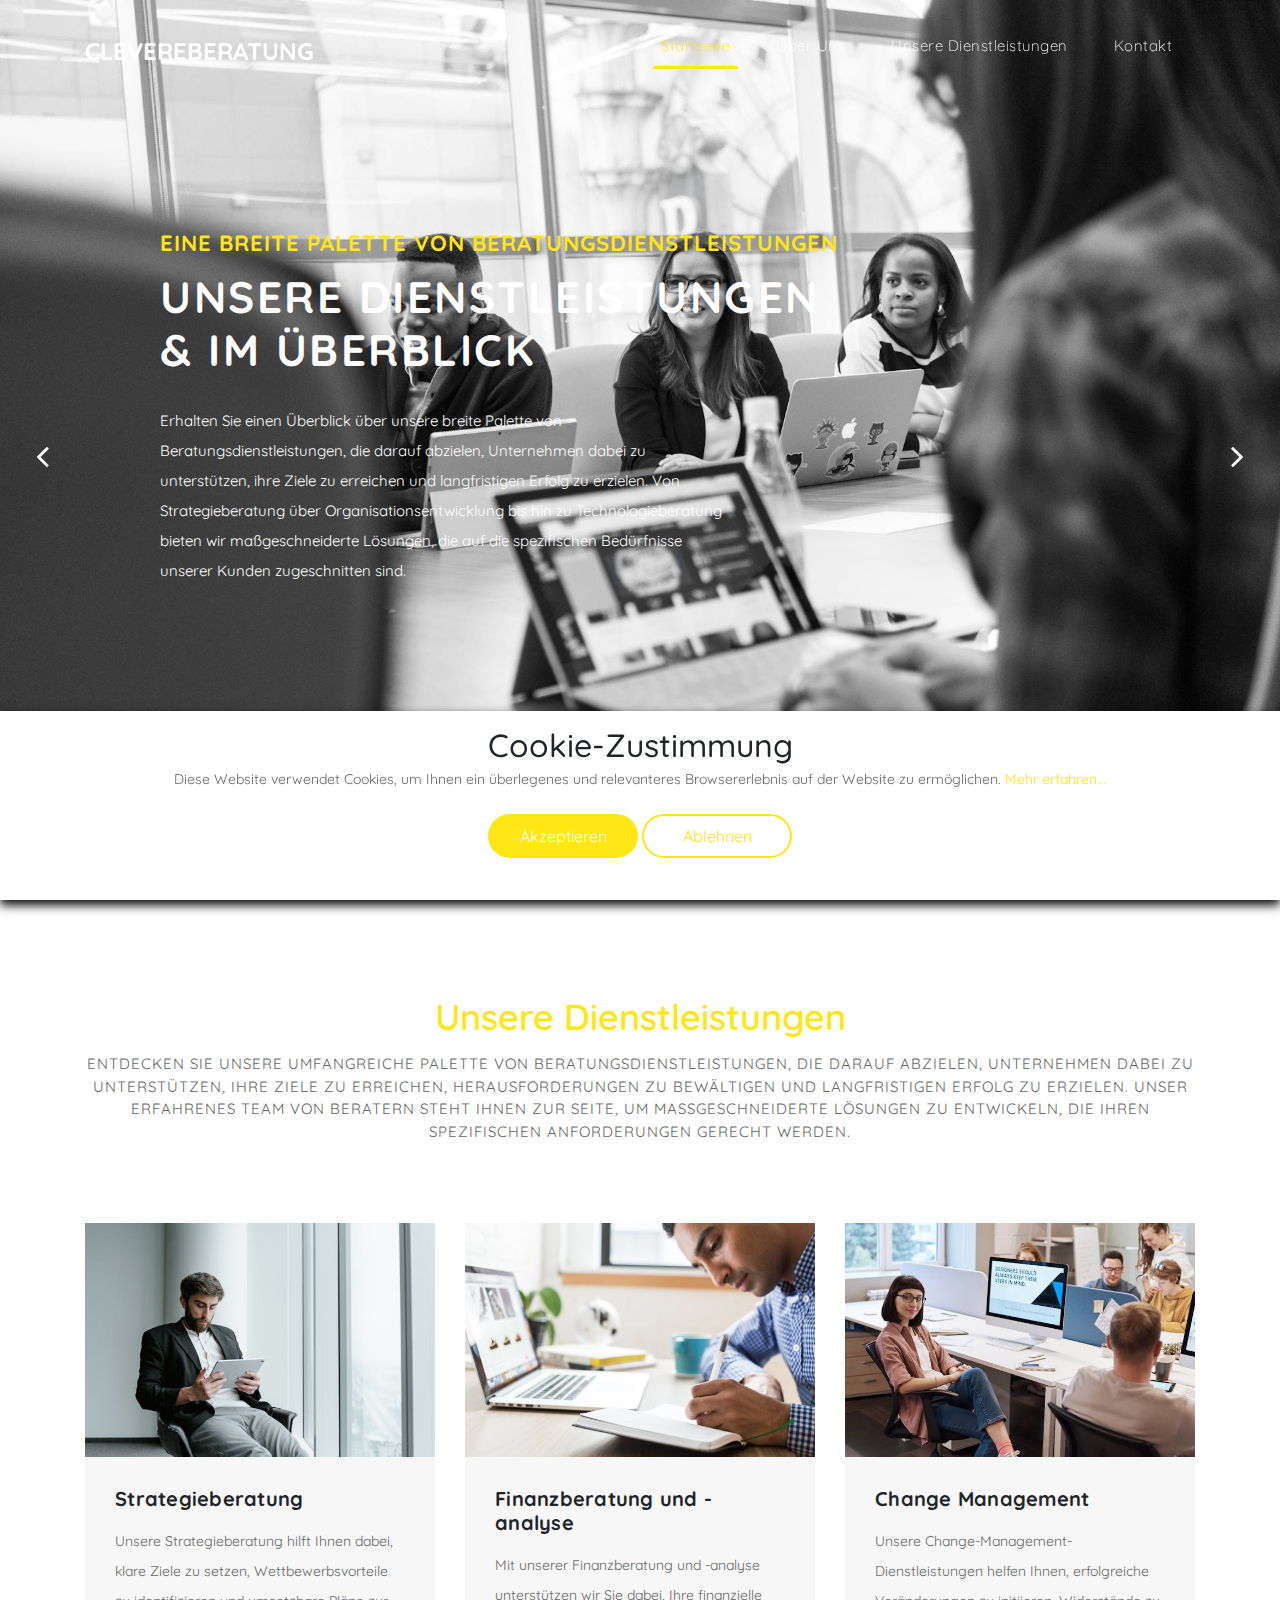
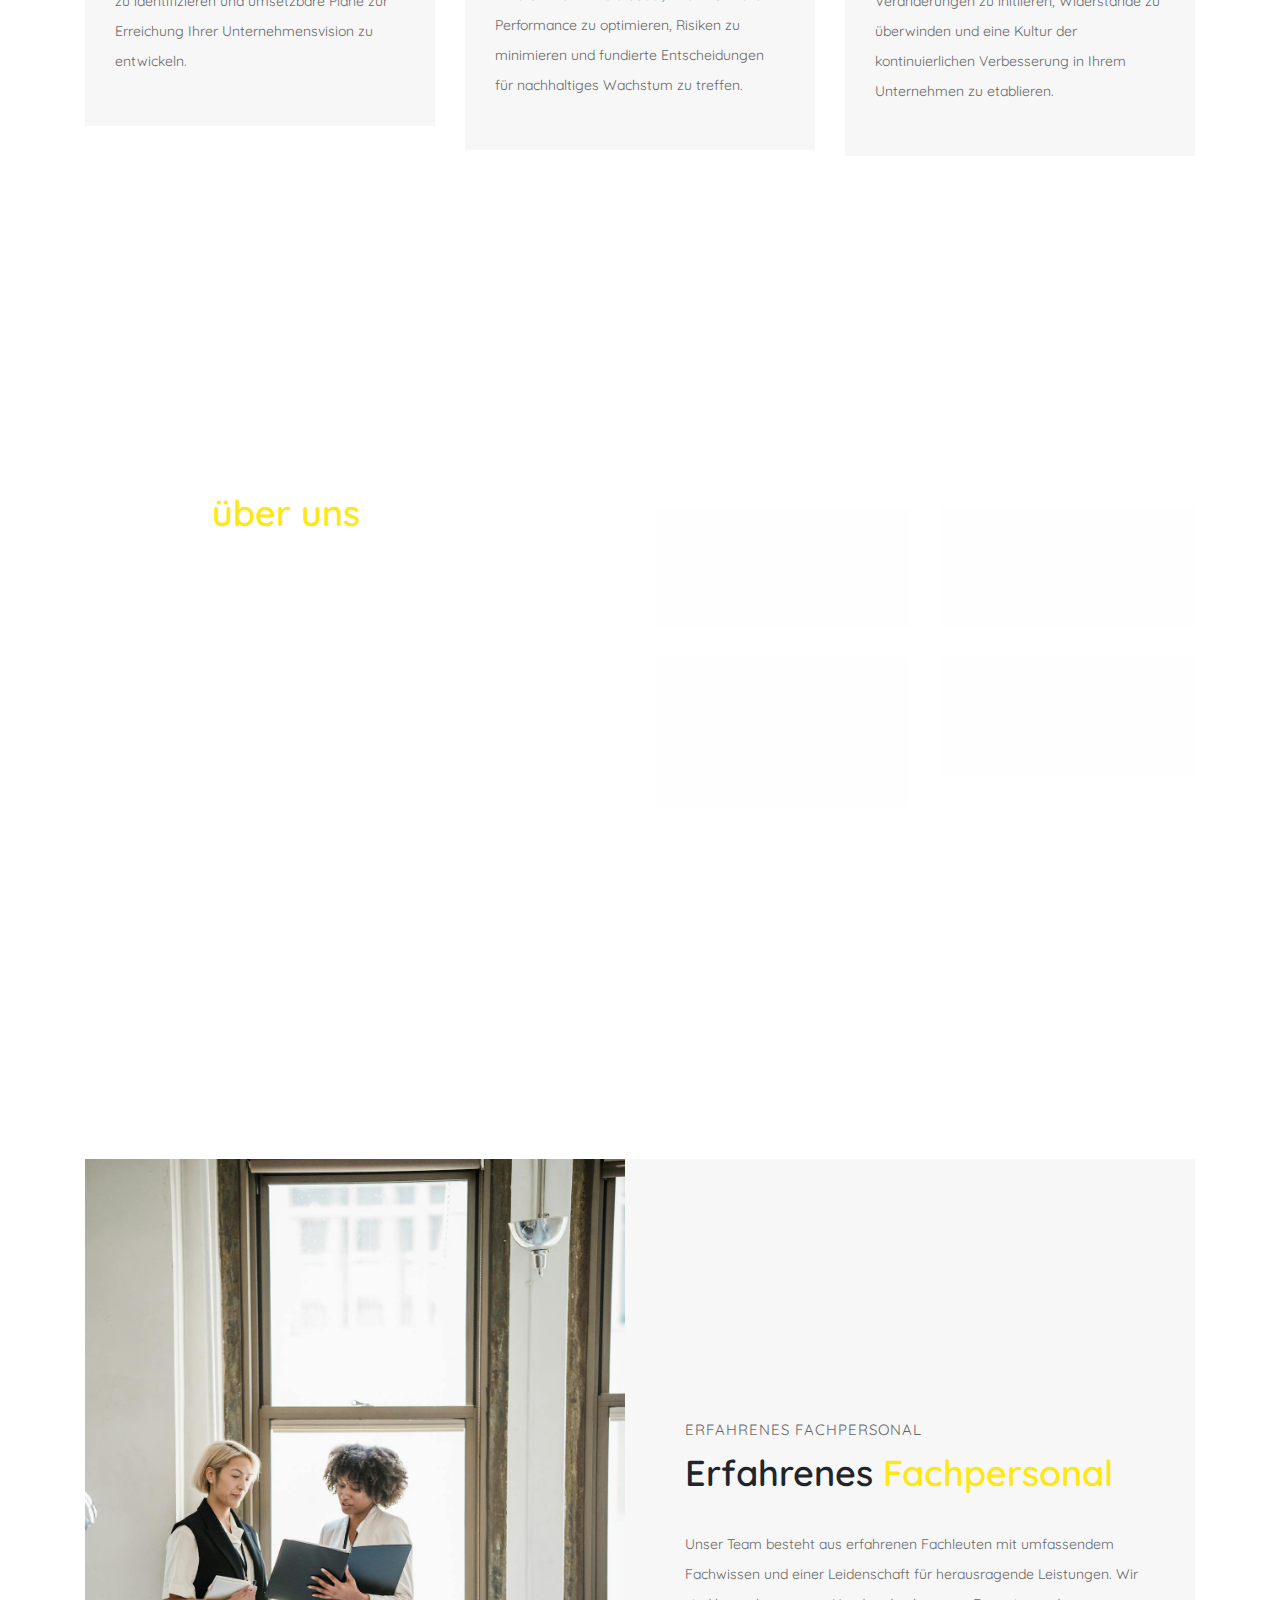
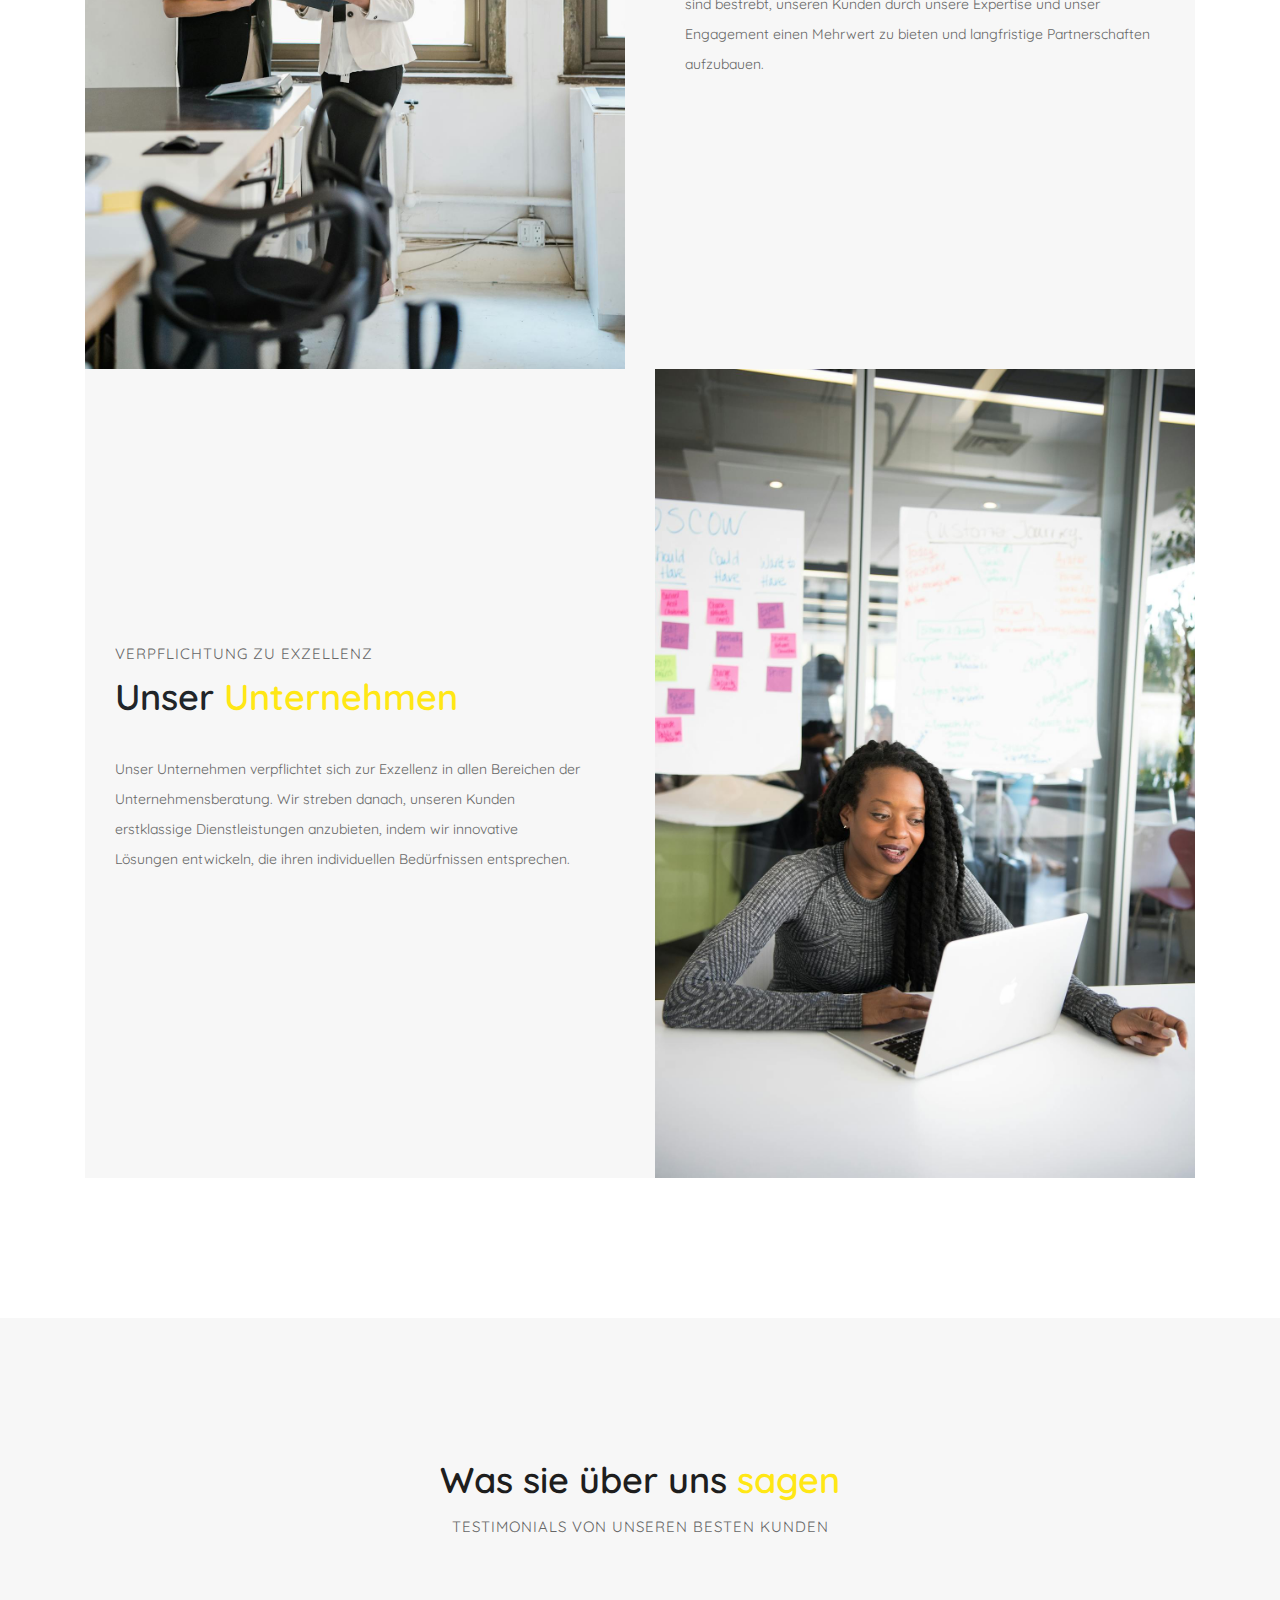
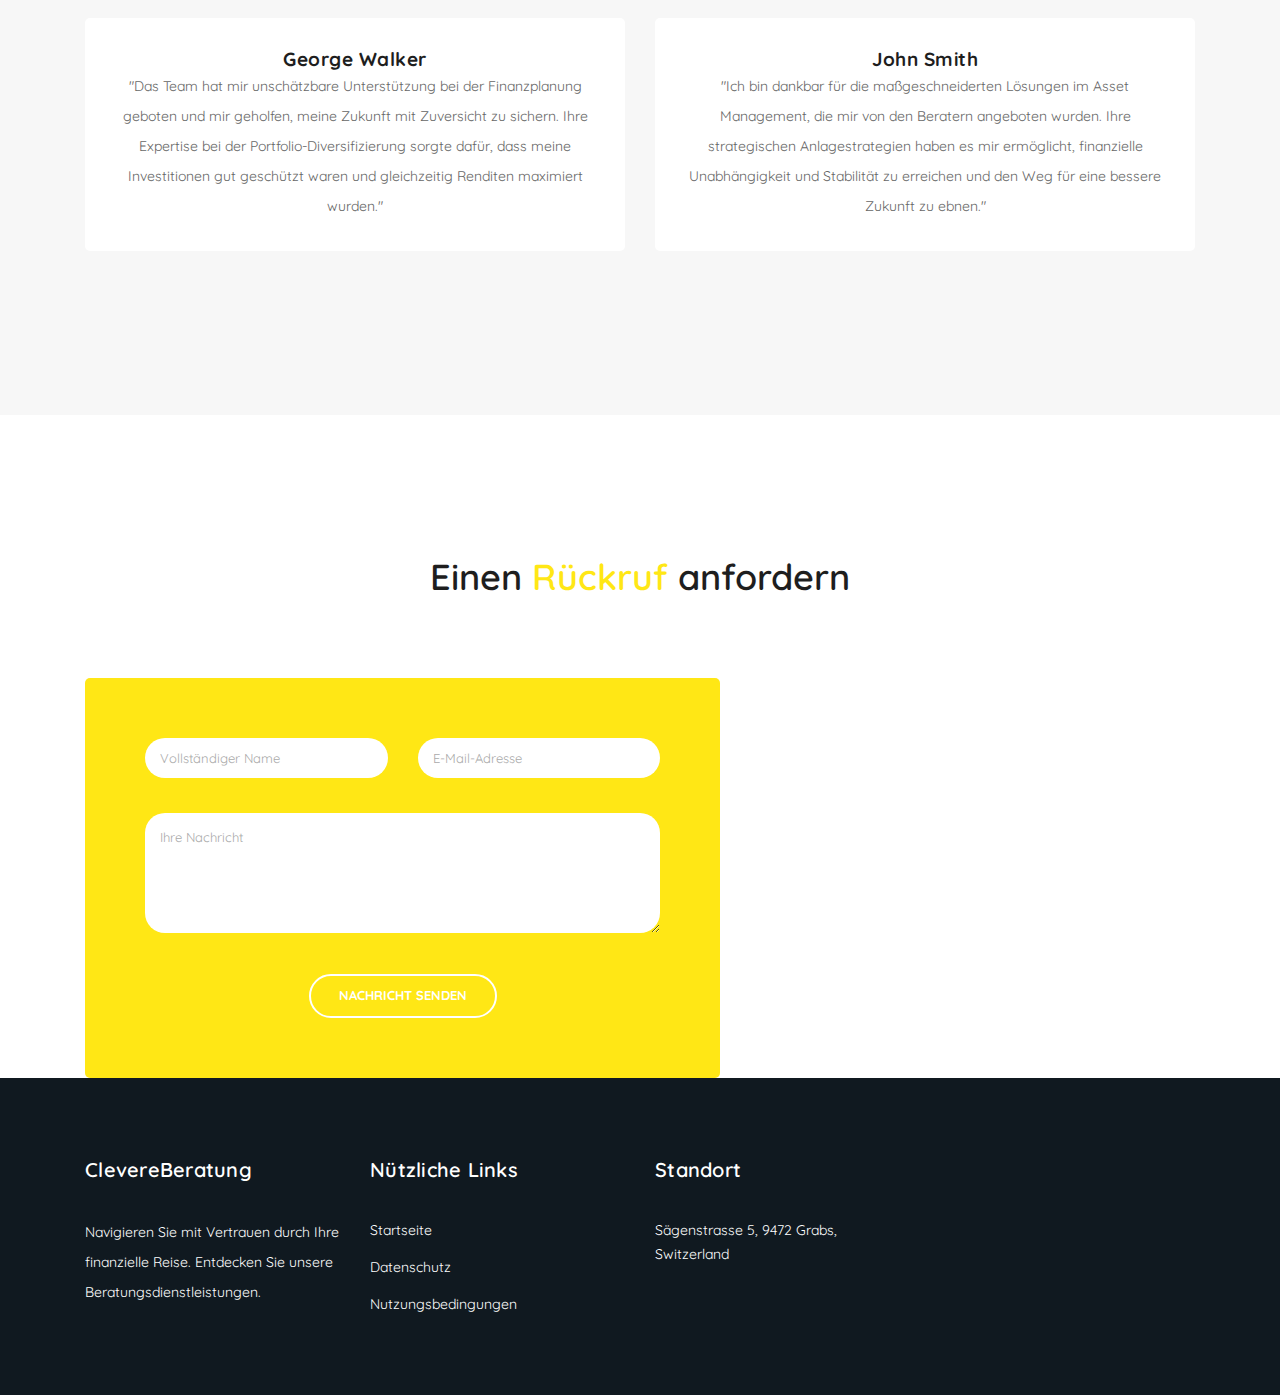
<file: index.html>
<!DOCTYPE html>
<html lang="en">
    <head>
        <meta charset="utf-8" />
        <meta
            name="viewport"
            content="width=device-width, initial-scale=1, shrink-to-fit=no"
        />
        <meta name="description" content="" />
        <meta name="author" content="TemplateMo" />
        <link
            href="https://fonts.googleapis.com/css?family=Quicksand:100,200,300,400,500,600,700,800,900&display=swap"
            rel="stylesheet"
        />

        <title>ClevereBeratung</title>

        <!-- Bootstrap core CSS -->
        <link href="vendor/bootstrap/css/bootstrap.min.css" rel="stylesheet" />

        <link
            rel="shortcut icon"
            href="assets/images/logo.png"
            type="image/x-icon"
        />

        <!-- Additional CSS Files -->
        <link rel="stylesheet" href="assets/css/fontawesome.css" />
        <link
            rel="stylesheet"
            href="assets/css/templatemo-finance-business.css"
        />
        <link rel="stylesheet" href="assets/css/owl.css" />
    </head>

    <body>
        <!-- ***** Preloader Start ***** -->
        <div id="preloader">
            <div class="jumper">
                <div></div>
                <div></div>
                <div></div>
            </div>
        </div>
        <!-- ***** Preloader End ***** -->

        <!-- Header -->
        <header class="">
            <nav class="navbar navbar-expand-lg">
                <div class="container">
                    <a class="navbar-brand" href="index.html"
                        ><h2>ClevereBeratung</h2></a
                    >
                    <button
                        class="navbar-toggler"
                        type="button"
                        data-toggle="collapse"
                        data-target="#navbarResponsive"
                        aria-controls="navbarResponsive"
                        aria-expanded="false"
                        aria-label="Toggle navigation"
                    >
                        <span class="navbar-toggler-icon"></span>
                    </button>
                    <div class="collapse navbar-collapse" id="navbarResponsive">
                        <ul class="navbar-nav ml-auto">
                            <li class="nav-item active">
                                <a class="nav-link" href="#top"
                                    >Startseite
                                    <span class="sr-only">(aktuell)</span>
                                </a>
                            </li>
                            <li class="nav-item">
                                <a class="nav-link" href="#about">Über uns</a>
                            </li>
                            <li class="nav-item">
                                <a class="nav-link" href="#services"
                                    >Unsere Dienstleistungen</a
                                >
                            </li>
                            <li class="nav-item">
                                <a class="nav-link" href="#contact">Kontakt</a>
                            </li>
                        </ul>
                    </div>
                </div>
            </nav>
        </header>

        <!-- Banner -->
        <div class="main-banner header-text" id="top">
            <div class="Modern-Slider">
                <!-- Element -->
                <div class="item item-1">
                    <div class="img-fill">
                        <div class="text-content">
                            <h6>
                                Eine breite Palette von
                                Beratungsdienstleistungen
                            </h6>
                            <h4>
                                Unsere Dienstleistungen<br />&amp; im Überblick
                            </h4>
                            <p>
                                Erhalten Sie einen Überblick über unsere breite
                                Palette von Beratungsdienstleistungen, die
                                darauf abzielen, Unternehmen dabei zu
                                unterstützen, ihre Ziele zu erreichen und
                                langfristigen Erfolg zu erzielen. Von
                                Strategieberatung über Organisationsentwicklung
                                bis hin zu Technologieberatung bieten wir
                                maßgeschneiderte Lösungen, die auf die
                                spezifischen Bedürfnisse unserer Kunden
                                zugeschnitten sind.
                            </p>
                        </div>
                    </div>
                </div>
                <!-- // Element -->
                <!-- Element -->
                <div class="item item-2">
                    <div class="img-fill">
                        <div class="text-content">
                            <h6>
                                Langjährige Erfahrung und vielseitiges
                                Fachwissen
                            </h6>
                            <h4>Unsere<br />&amp; Expertise</h4>
                            <p>
                                Erfahren Sie mehr über unsere Expertise und das
                                Fachwissen unseres Teams, das es uns ermöglicht,
                                unseren Kunden erstklassige
                                Beratungsdienstleistungen anzubieten. Mit
                                langjähriger Erfahrung in verschiedenen Branchen
                                und Fachgebieten sind wir bestrebt, innovative
                                Lösungen zu entwickeln, die einen nachhaltigen
                                Mehrwert schaffen und unseren Kunden helfen,
                                ihre Ziele zu erreichen.
                            </p>
                        </div>
                    </div>
                </div>
                <!-- // Element -->
                <!-- Element -->
                <div class="item item-3">
                    <div class="img-fill">
                        <div class="text-content">
                            <h6>
                                Erfahrungsberichte unserer zufriedenen Kunden
                            </h6>
                            <h4>Kundenfeedback</h4>
                            <p>
                                Lesen Sie, was unsere Kunden über uns sagen und
                                wie unsere Dienstleistungen dazu beigetragen
                                haben, ihren Erfolg zu steigern. Von kleinen
                                Unternehmen bis hin zu multinationalen Konzernen
                                bieten wir maßgeschneiderte Lösungen, die auf
                                die individuellen Anforderungen unserer Kunden
                                zugeschnitten sind. Erfahren Sie aus erster
                                Hand, wie wir Unternehmen dabei helfen, ihre
                                Ziele zu erreichen und langfristigen Erfolg zu
                                sichern.
                            </p>
                        </div>
                    </div>
                </div>
                <!-- // Element -->
            </div>
        </div>
        <!-- Banner end -->

        <div id="services" class="services">
            <div class="container">
                <div class="row">
                    <div class="col-md-12">
                        <div class="section-heading">
                            <h2><em>Unsere Dienstleistungen</em></h2>
                            <span
                                >Entdecken Sie unsere umfangreiche Palette von
                                Beratungsdienstleistungen, die darauf abzielen,
                                Unternehmen dabei zu unterstützen, ihre Ziele zu
                                erreichen, Herausforderungen zu bewältigen und
                                langfristigen Erfolg zu erzielen. Unser
                                erfahrenes Team von Beratern steht Ihnen zur
                                Seite, um maßgeschneiderte Lösungen zu
                                entwickeln, die Ihren spezifischen Anforderungen
                                gerecht werden.</span
                            >
                        </div>
                    </div>
                    <div class="col-md-4">
                        <div class="service-item">
                            <img src="assets/images/service_01.jpg" alt="" />
                            <div class="down-content">
                                <h4>Strategieberatung</h4>
                                <p>
                                    Unsere Strategieberatung hilft Ihnen dabei,
                                    klare Ziele zu setzen, Wettbewerbsvorteile
                                    zu identifizieren und umsetzbare Pläne zur
                                    Erreichung Ihrer Unternehmensvision zu
                                    entwickeln.
                                </p>
                            </div>
                        </div>
                    </div>
                    <div class="col-md-4">
                        <div class="service-item">
                            <img src="assets/images/service_02.jpg" alt="" />
                            <div class="down-content">
                                <h4>Finanzberatung und -analyse</h4>
                                <p>
                                    Mit unserer Finanzberatung und -analyse
                                    unterstützen wir Sie dabei, Ihre finanzielle
                                    Performance zu optimieren, Risiken zu
                                    minimieren und fundierte Entscheidungen für
                                    nachhaltiges Wachstum zu treffen.
                                </p>
                            </div>
                        </div>
                    </div>
                    <div class="col-md-4">
                        <div class="service-item">
                            <img src="assets/images/service_03.jpg" alt="" />
                            <div class="down-content">
                                <h4>Change Management</h4>
                                <p>
                                    Unsere Change-Management-Dienstleistungen
                                    helfen Ihnen, erfolgreiche Veränderungen zu
                                    initiieren, Widerstände zu überwinden und
                                    eine Kultur der kontinuierlichen
                                    Verbesserung in Ihrem Unternehmen zu
                                    etablieren.
                                </p>
                            </div>
                        </div>
                    </div>
                </div>
            </div>
        </div>

        <div class="fun-facts">
            <div class="container">
                <div class="row">
                    <div class="col-md-6">
                        <div class="left-content">
                            <span
                                >Erfahren Sie mehr über unsere Leistungen und
                                Erfolge</span
                            >
                            <h2>Fakten<em> über uns</em></h2>
                            <p>
                                Hier bei ClevereBeratung sind wir stolz darauf,
                                unseren Kunden erstklassige
                                Beratungsdienstleistungen anzubieten.
                                <br /><br />Unser engagiertes Team von Experten
                                arbeitet hart daran, maßgeschneiderte Lösungen
                                zu entwickeln, die den spezifischen
                                Anforderungen unserer Kunden gerecht werden.
                                Erfahren Sie mehr über einige beeindruckende
                                Fakten, die unser Engagement für Exzellenz und
                                unseren Erfolg als führender Anbieter von
                                Unternehmensberatungsdienstleistungen
                                unterstreichen.
                            </p>
                        </div>
                    </div>
                    <div class="col-md-6 align-self-center">
                        <div class="row">
                            <div class="col-md-6">
                                <div class="count-area-content">
                                    <div class="count-title">
                                        Über 20 Jahre Erfahrung
                                    </div>
                                </div>
                            </div>
                            <div class="col-md-6">
                                <div class="count-area-content">
                                    <div class="count-title">
                                        Kunden in 30 Ländern betreut
                                    </div>
                                </div>
                            </div>
                            <div class="col-md-6">
                                <div class="count-area-content">
                                    <div class="count-title">
                                        Über 500 abgeschlossene Projekte
                                    </div>
                                </div>
                            </div>
                            <div class="col-md-6">
                                <div class="count-area-content">
                                    <div class="count-title">
                                        95% Kundenzu friedenheit
                                    </div>
                                </div>
                            </div>
                        </div>
                    </div>
                </div>
            </div>
        </div>

        <div id="about" class="more-info">
            <div class="container">
                <div class="row">
                    <div class="col-md-12">
                        <div class="more-info-content">
                            <div class="row">
                                <div class="col-md-6">
                                    <div class="left-image">
                                        <img
                                            src="assets/images/more-info.jpg"
                                            alt=""
                                        />
                                    </div>
                                </div>
                                <div class="col-md-6 align-self-center">
                                    <div class="right-content">
                                        <span>Erfahrenes Fachpersonal</span>
                                        <h2>
                                            Erfahrenes
                                            <em>Fachpersonal</em>
                                        </h2>
                                        <p>
                                            Unser Team besteht aus erfahrenen
                                            Fachleuten mit umfassendem
                                            Fachwissen und einer Leidenschaft
                                            für herausragende Leistungen. Wir
                                            sind bestrebt, unseren Kunden durch
                                            unsere Expertise und unser
                                            Engagement einen Mehrwert zu bieten
                                            und langfristige Partnerschaften
                                            aufzubauen.
                                        </p>
                                    </div>
                                </div>
                            </div>
                        </div>
                    </div>
                </div>
                <div class="row">
                    <div class="col-md-12">
                        <div class="more-info-content">
                            <div
                                style="
                                    display: flex;
                                    flex-direction: row-reverse;
                                "
                                class="row"
                            >
                                <div class="col-md-6">
                                    <div class="left-image">
                                        <img
                                            src="assets/images/more-info1.jpg"
                                            alt=""
                                        />
                                    </div>
                                </div>
                                <div class="col-md-6 align-self-center">
                                    <div class="right-content">
                                        <span>Verpflichtung zu Exzellenz</span>
                                        <h2>
                                            Unser
                                            <em>Unternehmen</em>
                                        </h2>
                                        <p>
                                            Unser Unternehmen verpflichtet sich
                                            zur Exzellenz in allen Bereichen der
                                            Unternehmensberatung. Wir streben
                                            danach, unseren Kunden erstklassige
                                            Dienstleistungen anzubieten, indem
                                            wir innovative Lösungen entwickeln,
                                            die ihren individuellen Bedürfnissen
                                            entsprechen.
                                        </p>
                                    </div>
                                </div>
                            </div>
                        </div>
                    </div>
                </div>
            </div>
        </div>

        <div class="testimonials">
            <div class="container">
                <div class="row">
                    <div class="col-md-12">
                        <div class="section-heading">
                            <h2>Was sie über uns <em>sagen</em></h2>
                            <span>Testimonials von unseren besten Kunden</span>
                        </div>
                    </div>
                    <div class="col-md-12">
                        <div class="owl-testimonials owl-carousel">
                            <div class="testimonial-item">
                                <div class="inner-content">
                                    <h4>George Walker</h4>
                                    <p>
                                        "Das Team hat mir unschätzbare
                                        Unterstützung bei der Finanzplanung
                                        geboten und mir geholfen, meine Zukunft
                                        mit Zuversicht zu sichern. Ihre
                                        Expertise bei der
                                        Portfolio-Diversifizierung sorgte dafür,
                                        dass meine Investitionen gut geschützt
                                        waren und gleichzeitig Renditen
                                        maximiert wurden."
                                    </p>
                                </div>
                            </div>

                            <div class="testimonial-item">
                                <div class="inner-content">
                                    <h4>John Smith</h4>
                                    <p>
                                        "Ich bin dankbar für die
                                        maßgeschneiderten Lösungen im Asset
                                        Management, die mir von den Beratern
                                        angeboten wurden. Ihre strategischen
                                        Anlagestrategien haben es mir
                                        ermöglicht, finanzielle Unabhängigkeit
                                        und Stabilität zu erreichen und den Weg
                                        für eine bessere Zukunft zu ebnen."
                                    </p>
                                </div>
                            </div>

                            <div class="testimonial-item">
                                <div class="inner-content">
                                    <h4>David Wood</h4>
                                    <p>
                                        "Ich bin seit Jahren ein Fan von
                                        Automobilinhalten, aber diese Plattform
                                        sticht aus der Masse heraus. Die Tiefe
                                        des Wissens und der Expertise, die in
                                        ihren Artikeln und Videos präsentiert
                                        werden, ist wirklich beeindruckend.
                                        Egal, ob Sie ein Gelegenheitsenthusiast
                                        oder ein Hardcore-Autofan sind, hier
                                        gibt es für jeden etwas. Weiter so mit
                                        der fantastischen Arbeit!"
                                    </p>
                                </div>
                            </div>

                            <div class="testimonial-item">
                                <div class="inner-content">
                                    <h4>Andrew Boom</h4>
                                    <p>
                                        "Dank ihrer klugen Anlageberatung konnte
                                        ich passive Einkommensströme generieren
                                        und eine solide Basis für langfristiges
                                        Wachstum des Vermögens aufbauen. Ihr
                                        Engagement für finanzielle Stabilität
                                        und Exzellenz ist wirklich lobenswert."
                                    </p>
                                </div>
                            </div>
                        </div>
                    </div>
                </div>
            </div>
        </div>

        <div id="contact" class="callback-form">
            <div class="container">
                <div class="row">
                    <div class="col-md-12">
                        <div class="section-heading">
                            <h2>Einen <em>Rückruf</em> anfordern</h2>
                        </div>
                    </div>
                    <div class="col-md-7">
                        <div class="contact-form">
                            <form id="contact" action="" method="post">
                                <div class="row">
                                    <div class="col-lg-6 col-md-12 col-sm-12">
                                        <fieldset>
                                            <input
                                                name="name"
                                                type="text"
                                                class="form-control"
                                                id="name"
                                                placeholder="Vollständiger Name"
                                                required=""
                                            />
                                        </fieldset>
                                    </div>
                                    <div class="col-lg-6 col-md-12 col-sm-12">
                                        <fieldset>
                                            <input
                                                style="margin-bottom: 0"
                                                name="email"
                                                type="text"
                                                class="form-control"
                                                id="email"
                                                pattern="[^ @]*@[^ @]*"
                                                placeholder="E-Mail-Adresse"
                                                required=""
                                            />
                                            <div
                                                style="
                                                    color: red;
                                                    font-size: 12px;
                                                "
                                                id="result"
                                            ></div>
                                        </fieldset>
                                    </div>
                                    <div class="col-lg-12">
                                        <fieldset>
                                            <textarea
                                                name="message"
                                                rows="6"
                                                class="form-control"
                                                id="message"
                                                placeholder="Ihre Nachricht"
                                                required=""
                                            ></textarea>
                                        </fieldset>
                                    </div>
                                    <div class="col-lg-12">
                                        <fieldset>
                                            <button
                                                onclick="sendForm()"
                                                id="submit"
                                                type="submit"
                                                id="form-submit"
                                                class="border-button"
                                            >
                                                Nachricht senden
                                            </button>
                                        </fieldset>
                                    </div>
                                </div>
                            </form>
                        </div>
                    </div>
                    <div class="col-md-5">
                        <iframe
                            class="position-absolute w-100 h-100"
                            style="object-fit: cover"
                            src="https://www.google.com/maps/embed?pb=!1m18!1m12!1m3!1d2716.572132591884!2d9.439895315681948!3d47.18129577915528!2m3!1f0!2f0!3f0!3m2!1i1024!2i768!4f13.1!3m3!1m2!1s0x478a3c556da69a1f%3A0x5b88b297f503c933!2sMnandi%20Rd%2C%206282%20Mnandi%2C%20Switzerland!5e0!3m2!1sen!2sus!4v1679815313327!5m2!1sen!2sus"
                            frameborder="0"
                            allowfullscreen=""
                            aria-hidden="false"
                            tabindex="0"
                        ></iframe>
                    </div>
                </div>
            </div>
        </div>

        <!-- Footer Starts Here -->
        <footer>
            <div class="container">
                <div class="row">
                    <div class="col-md-3 footer-item">
                        <h4>ClevereBeratung</h4>
                        <p>
                            Navigieren Sie mit Vertrauen durch Ihre finanzielle
                            Reise. Entdecken Sie unsere
                            Beratungsdienstleistungen.
                        </p>
                    </div>
                    <div class="col-md-3 footer-item">
                        <h4>Nützliche Links</h4>
                        <ul class="menu-list">
                            <li><a href="index.html">Startseite</a></li>
                            <li>
                                <a href="privacy-policy.html">Datenschutz</a>
                            </li>
                            <li>
                                <a href="terms-of-use.html"
                                    >Nutzungsbedingungen</a
                                >
                            </li>
                        </ul>
                    </div>
                    <div class="col-md-3 footer-item">
                        <h4>Standort</h4>
                        <ul class="menu-list">
                            <li>
                                <a href="#contact"
                                    >Sägenstrasse 5, 9472 Grabs, Switzerland</a
                                >
                            </li>
                        </ul>
                    </div>
                </div>
            </div>
        </footer>

        <!-- Cookie banner -->
        <div class="cookie-wrapper show">
            <div>
                <i class="bx bx-cookie"></i>
                <h2 style="text-align: center">Cookie-Zustimmung</h2>
            </div>

            <div class="data">
                <p>
                    Diese Website verwendet Cookies, um Ihnen ein überlegenes
                    und relevanteres Browsererlebnis auf der Website zu
                    ermöglichen. <a href="#">Mehr erfahren...</a>
                </p>
            </div>

            <div class="buttons">
                <button class="cookie-button" id="acceptBtn">
                    Akzeptieren
                </button>
                <button class="cookie-button" id="declineBtn">Ablehnen</button>
            </div>
        </div>
        <!-- End Cookie banner -->

        <!-- Bootstrap core JavaScript -->
        <script src="vendor/jquery/jquery.min.js"></script>
        <script src="vendor/bootstrap/js/bootstrap.bundle.min.js"></script>

        <!-- Additional Scripts -->
        <script src="assets/js/custom.js"></script>
        <script src="assets/js/owl.js"></script>
        <script src="assets/js/slick.js"></script>
        <script src="assets/js/accordions.js"></script>
        <script src="assets/js/contact-form.js"></script>
        <script src="assets/js/cookiebanner.js"></script>

        <script language="text/Javascript">
            cleared[0] = cleared[1] = cleared[2] = 0; //set a cleared flag for each field
            function clearField(t) {
                //declaring the array outside of the
                if (!cleared[t.id]) {
                    // function makes it static and global
                    cleared[t.id] = 1; // you could use true and false, but that's more typing
                    t.value = ''; // with more chance of typos
                    t.style.color = '#fff';
                }
            }
        </script>
    </body>
</html>
</file>
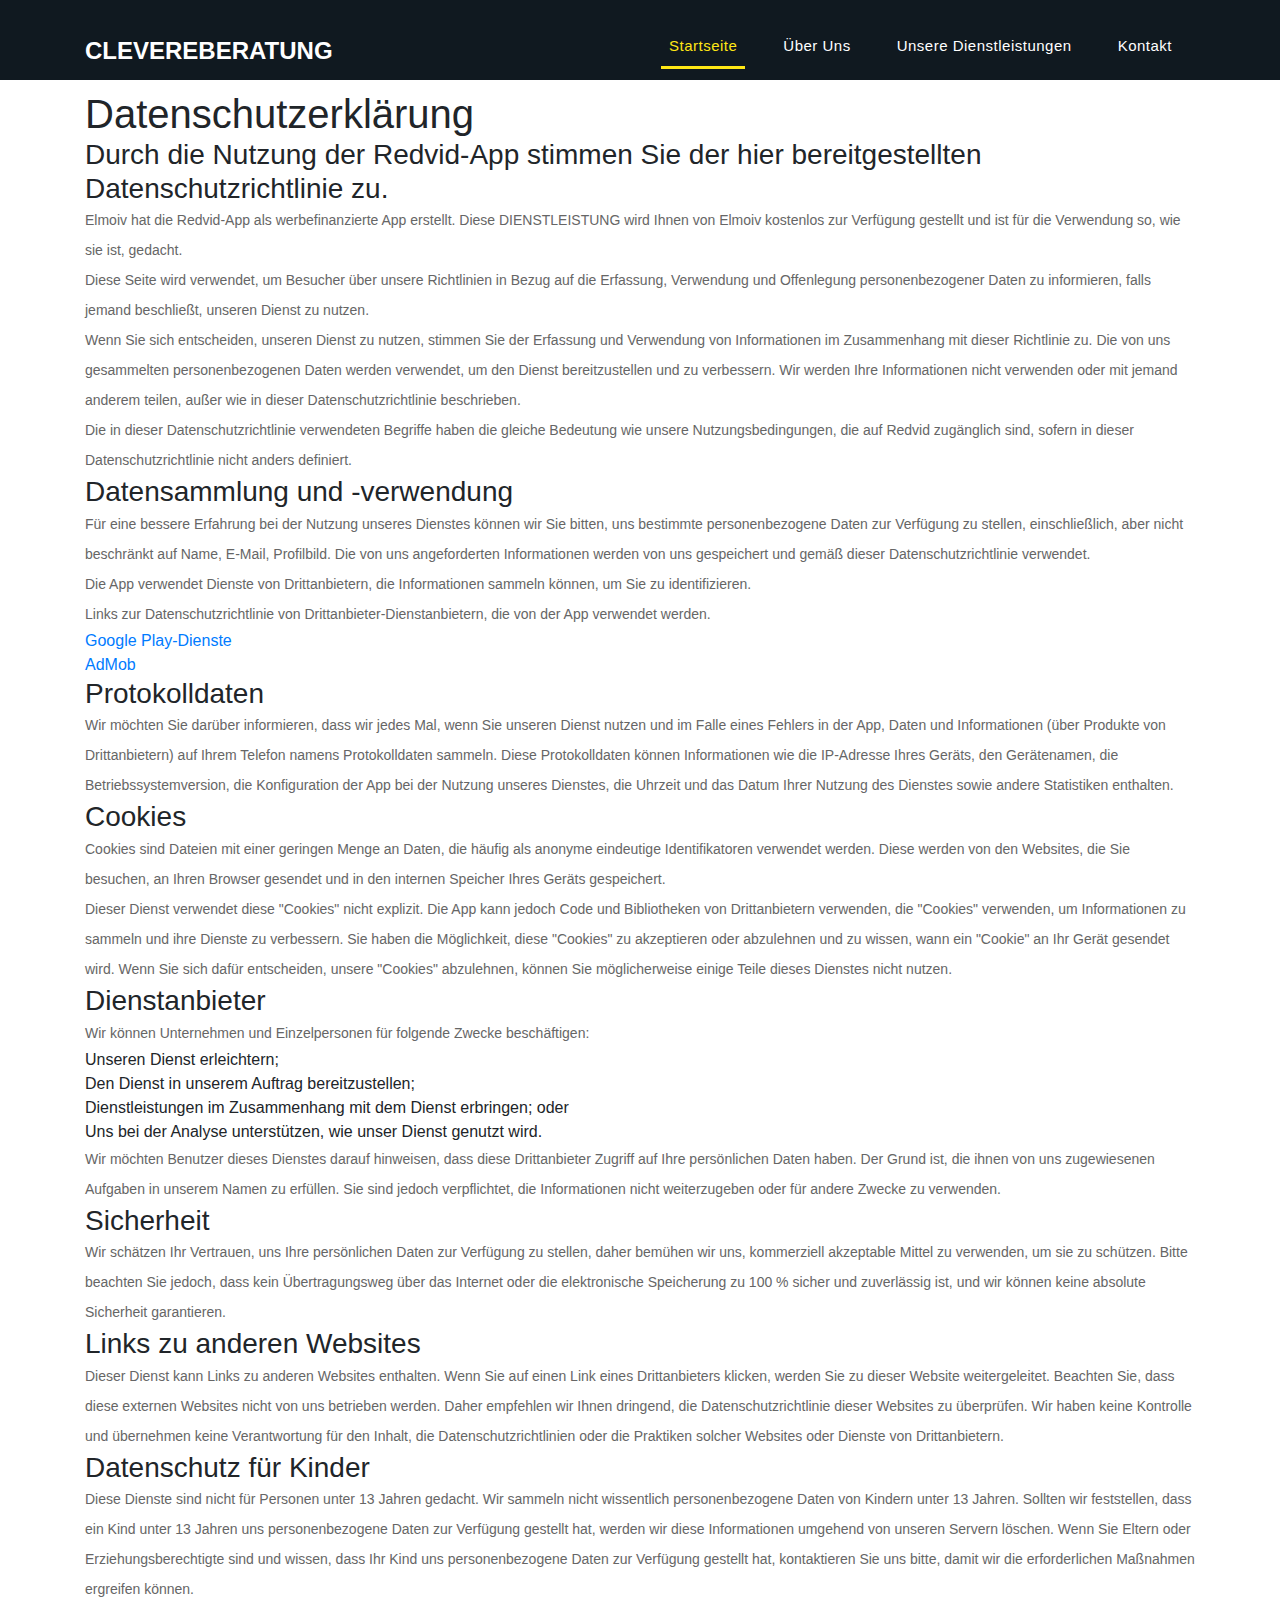
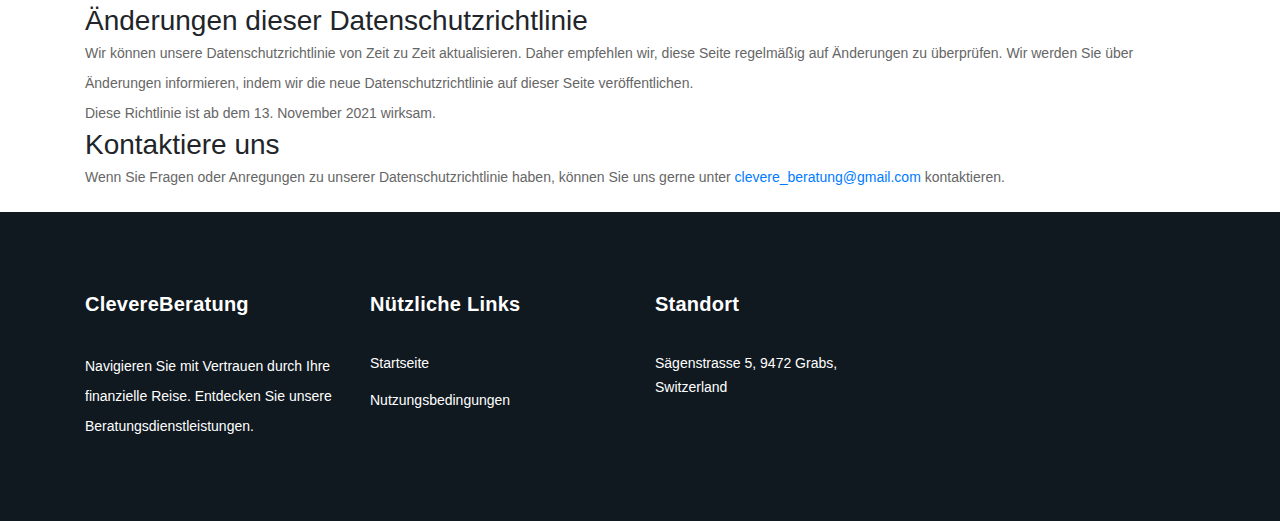
<file: privacy-policy.html>
<!DOCTYPE html>
<html dir="auto" lang="en">
    <head>
        <meta charset="utf-8" />
        <meta
            name="viewport"
            content="width=device-width, initial-scale=1, shrink-to-fit=no"
        />
        <meta name="description" content="" />
        <meta name="author" content="TemplateMo" />
        <link
            href="https://fonts.googleapis.com/css?family=Poppins:100,200,300,400,500,600,700,800,900&display=swap"
            rel="stylesheet"
        />

        <title>ClevereBeratung</title>

        <!-- Bootstrap core CSS -->
        <link href="vendor/bootstrap/css/bootstrap.min.css" rel="stylesheet" />

        <link
            rel="shortcut icon"
            href="assets/images/logo.png"
            type="image/x-icon"
        />

        <!-- Additional CSS Files -->
        <link rel="stylesheet" href="assets/css/fontawesome.css" />
        <link
            rel="stylesheet"
            href="assets/css/templatemo-finance-business.css"
        />
        <link rel="stylesheet" href="assets/css/owl.css" />
    </head>

    <body>
        <!-- ***** Preloader Start ***** -->
        <div id="preloader">
            <div class="jumper">
                <div></div>
                <div></div>
                <div></div>
            </div>
        </div>
        <!-- ***** Preloader End ***** -->

        <!-- Header -->
        <header style="background: #101920 !important; top: 0">
            <nav class="navbar navbar-expand-lg">
                <div class="container">
                    <a class="navbar-brand" href="index.html"
                        ><h2>ClevereBeratung</h2></a
                    >
                    <button
                        class="navbar-toggler"
                        type="button"
                        data-toggle="collapse"
                        data-target="#navbarResponsive"
                        aria-controls="navbarResponsive"
                        aria-expanded="false"
                        aria-label="Toggle navigation"
                    >
                        <span class="navbar-toggler-icon"></span>
                    </button>
                    <div class="collapse navbar-collapse" id="navbarResponsive">
                        <ul class="navbar-nav ml-auto">
                            <li class="nav-item active">
                                <a class="nav-link" href="#top"
                                    >Startseite
                                    <span class="sr-only">(aktuell)</span>
                                </a>
                            </li>
                            <li class="nav-item">
                                <a class="nav-link" href="#about">Über uns</a>
                            </li>
                            <li class="nav-item">
                                <a class="nav-link" href="#services"
                                    >Unsere Dienstleistungen</a
                                >
                            </li>
                            <li class="nav-item">
                                <a class="nav-link" href="#contact">Kontakt</a>
                            </li>
                        </ul>
                    </div>
                </div>
            </nav>
        </header>

        <main>
            <article
                class="container additional-wrapper"
                style="margin-top: 70px"
            >
                <div class="page__content" style="padding: 20px 0px">
                    <h1 style="text-align: left" class="page__title">
                        Datenschutzerklärung
                    </h1>
                    <h3
                        id="by-using-the-redvid-app-you-agree-to-the-privacy-policy-given-here"
                    >
                        Durch die Nutzung der Redvid-App stimmen Sie der hier
                        bereitgestellten Datenschutzrichtlinie zu.
                    </h3>
                    <p>
                        Elmoiv hat die Redvid-App als werbefinanzierte App
                        erstellt. Diese DIENSTLEISTUNG wird Ihnen von Elmoiv
                        kostenlos zur Verfügung gestellt und ist für die
                        Verwendung so, wie sie ist, gedacht.
                    </p>
                    <p>
                        Diese Seite wird verwendet, um Besucher über unsere
                        Richtlinien in Bezug auf die Erfassung, Verwendung und
                        Offenlegung personenbezogener Daten zu informieren,
                        falls jemand beschließt, unseren Dienst zu nutzen.
                    </p>
                    <p>
                        Wenn Sie sich entscheiden, unseren Dienst zu nutzen,
                        stimmen Sie der Erfassung und Verwendung von
                        Informationen im Zusammenhang mit dieser Richtlinie zu.
                        Die von uns gesammelten personenbezogenen Daten werden
                        verwendet, um den Dienst bereitzustellen und zu
                        verbessern. Wir werden Ihre Informationen nicht
                        verwenden oder mit jemand anderem teilen, außer wie in
                        dieser Datenschutzrichtlinie beschrieben.
                    </p>
                    <p>
                        Die in dieser Datenschutzrichtlinie verwendeten Begriffe
                        haben die gleiche Bedeutung wie unsere
                        Nutzungsbedingungen, die auf Redvid zugänglich sind,
                        sofern in dieser Datenschutzrichtlinie nicht anders
                        definiert.
                    </p>
                    <h3
                        style="text-align: left"
                        id="information-collection-and-use"
                    >
                        Datensammlung und -verwendung
                    </h3>
                    <p>
                        Für eine bessere Erfahrung bei der Nutzung unseres
                        Dienstes können wir Sie bitten, uns bestimmte
                        personenbezogene Daten zur Verfügung zu stellen,
                        einschließlich, aber nicht beschränkt auf Name, E-Mail,
                        Profilbild. Die von uns angeforderten Informationen
                        werden von uns gespeichert und gemäß dieser
                        Datenschutzrichtlinie verwendet.
                    </p>
                    <p>
                        Die App verwendet Dienste von Drittanbietern, die
                        Informationen sammeln können, um Sie zu identifizieren.
                    </p>
                    <p>
                        Links zur Datenschutzrichtlinie von
                        Drittanbieter-Dienstanbietern, die von der App verwendet
                        werden.
                    </p>
                    <ul>
                        <li>
                            <a href="https://www.google.com/policies/privacy/"
                                >Google Play-Dienste</a
                            >
                        </li>
                        <li>
                            <a
                                href="https://support.google.com/admob/answer/6128543?hl=en"
                                >AdMob</a
                            >
                        </li>
                    </ul>
                    <h3 style="text-align: left" id="log-data">
                        Protokolldaten
                    </h3>
                    <p>
                        Wir möchten Sie darüber informieren, dass wir jedes Mal,
                        wenn Sie unseren Dienst nutzen und im Falle eines
                        Fehlers in der App, Daten und Informationen (über
                        Produkte von Drittanbietern) auf Ihrem Telefon namens
                        Protokolldaten sammeln. Diese Protokolldaten können
                        Informationen wie die IP-Adresse Ihres Geräts, den
                        Gerätenamen, die Betriebssystemversion, die
                        Konfiguration der App bei der Nutzung unseres Dienstes,
                        die Uhrzeit und das Datum Ihrer Nutzung des Dienstes
                        sowie andere Statistiken enthalten.
                    </p>
                    <h3 style="text-align: left" id="cookies">Cookies</h3>
                    <p>
                        Cookies sind Dateien mit einer geringen Menge an Daten,
                        die häufig als anonyme eindeutige Identifikatoren
                        verwendet werden. Diese werden von den Websites, die Sie
                        besuchen, an Ihren Browser gesendet und in den internen
                        Speicher Ihres Geräts gespeichert.
                    </p>
                    <p>
                        Dieser Dienst verwendet diese "Cookies" nicht explizit.
                        Die App kann jedoch Code und Bibliotheken von
                        Drittanbietern verwenden, die "Cookies" verwenden, um
                        Informationen zu sammeln und ihre Dienste zu verbessern.
                        Sie haben die Möglichkeit, diese "Cookies" zu
                        akzeptieren oder abzulehnen und zu wissen, wann ein
                        "Cookie" an Ihr Gerät gesendet wird. Wenn Sie sich dafür
                        entscheiden, unsere "Cookies" abzulehnen, können Sie
                        möglicherweise einige Teile dieses Dienstes nicht
                        nutzen.
                    </p>
                    <h3 style="text-align: left" id="service-providers">
                        Dienstanbieter
                    </h3>
                    <p>
                        Wir können Unternehmen und Einzelpersonen für folgende
                        Zwecke beschäftigen:
                    </p>
                    <ul>
                        <li>Unseren Dienst erleichtern;</li>
                        <li>Den Dienst in unserem Auftrag bereitzustellen;</li>
                        <li>
                            Dienstleistungen im Zusammenhang mit dem Dienst
                            erbringen; oder
                        </li>
                        <li>
                            Uns bei der Analyse unterstützen, wie unser Dienst
                            genutzt wird.
                        </li>
                    </ul>
                    <p>
                        Wir möchten Benutzer dieses Dienstes darauf hinweisen,
                        dass diese Drittanbieter Zugriff auf Ihre persönlichen
                        Daten haben. Der Grund ist, die ihnen von uns
                        zugewiesenen Aufgaben in unserem Namen zu erfüllen. Sie
                        sind jedoch verpflichtet, die Informationen nicht
                        weiterzugeben oder für andere Zwecke zu verwenden.
                    </p>
                    <h3 style="text-align: left" id="security">Sicherheit</h3>
                    <p>
                        Wir schätzen Ihr Vertrauen, uns Ihre persönlichen Daten
                        zur Verfügung zu stellen, daher bemühen wir uns,
                        kommerziell akzeptable Mittel zu verwenden, um sie zu
                        schützen. Bitte beachten Sie jedoch, dass kein
                        Übertragungsweg über das Internet oder die elektronische
                        Speicherung zu 100 % sicher und zuverlässig ist, und wir
                        können keine absolute Sicherheit garantieren.
                    </p>
                    <h3 style="text-align: left" id="links-to-other-sites">
                        Links zu anderen Websites
                    </h3>
                    <p>
                        Dieser Dienst kann Links zu anderen Websites enthalten.
                        Wenn Sie auf einen Link eines Drittanbieters klicken,
                        werden Sie zu dieser Website weitergeleitet. Beachten
                        Sie, dass diese externen Websites nicht von uns
                        betrieben werden. Daher empfehlen wir Ihnen dringend,
                        die Datenschutzrichtlinie dieser Websites zu überprüfen.
                        Wir haben keine Kontrolle und übernehmen keine
                        Verantwortung für den Inhalt, die Datenschutzrichtlinien
                        oder die Praktiken solcher Websites oder Dienste von
                        Drittanbietern.
                    </p>
                    <h3 style="text-align: left" id="childrens-privacy">
                        Datenschutz für Kinder
                    </h3>
                    <p>
                        Diese Dienste sind nicht für Personen unter 13 Jahren
                        gedacht. Wir sammeln nicht wissentlich personenbezogene
                        Daten von Kindern unter 13 Jahren. Sollten wir
                        feststellen, dass ein Kind unter 13 Jahren uns
                        personenbezogene Daten zur Verfügung gestellt hat,
                        werden wir diese Informationen umgehend von unseren
                        Servern löschen. Wenn Sie Eltern oder
                        Erziehungsberechtigte sind und wissen, dass Ihr Kind uns
                        personenbezogene Daten zur Verfügung gestellt hat,
                        kontaktieren Sie uns bitte, damit wir die erforderlichen
                        Maßnahmen ergreifen können.
                    </p>
                    <h3
                        style="text-align: left"
                        id="changes-to-this-privacy-policy"
                    >
                        Änderungen dieser Datenschutzrichtlinie
                    </h3>
                    <p>
                        Wir können unsere Datenschutzrichtlinie von Zeit zu Zeit
                        aktualisieren. Daher empfehlen wir, diese Seite
                        regelmäßig auf Änderungen zu überprüfen. Wir werden Sie
                        über Änderungen informieren, indem wir die neue
                        Datenschutzrichtlinie auf dieser Seite veröffentlichen.
                    </p>
                    <p>
                        Diese Richtlinie ist ab dem 13. November 2021 wirksam.
                    </p>
                    <h3 style="text-align: left" id="contact-us">
                        Kontaktiere uns
                    </h3>
                    <p>
                        Wenn Sie Fragen oder Anregungen zu unserer
                        Datenschutzrichtlinie haben, können Sie uns gerne unter
                        <a href="mailto:clevere_beratung@gmail.com"
                            >clevere_beratung@gmail.com</a
                        >
                        kontaktieren.
                    </p>
                </div>
            </article>
        </main>
        <!-- Footer Starts Here -->
        <footer>
            <div class="container">
                <div class="row">
                    <div class="col-md-3 footer-item">
                        <h4>ClevereBeratung</h4>
                        <p>
                            Navigieren Sie mit Vertrauen durch Ihre finanzielle
                            Reise. Entdecken Sie unsere
                            Beratungsdienstleistungen.
                        </p>
                    </div>
                    <div class="col-md-3 footer-item">
                        <h4>Nützliche Links</h4>
                        <ul class="menu-list">
                            <li><a href="index.html">Startseite</a></li>
                            <li>
                                <a href="terms-of-use.html"
                                    >Nutzungsbedingungen</a
                                >
                            </li>
                        </ul>
                    </div>
                    <div class="col-md-3 footer-item">
                        <h4>Standort</h4>
                        <ul class="menu-list">
                            <li>
                                <a href="#contact"
                                    >Sägenstrasse 5, 9472 Grabs, Switzerland</a
                                >
                            </li>
                        </ul>
                    </div>
                </div>
            </div>
        </footer>

        <!-- Bootstrap core JavaScript -->
        <script src="vendor/jquery/jquery.min.js"></script>
        <script src="vendor/bootstrap/js/bootstrap.bundle.min.js"></script>

        <!-- Additional Scripts -->
        <script src="assets/js/custom.js"></script>
        <script src="assets/js/owl.js"></script>
        <script src="assets/js/slick.js"></script>
        <script src="assets/js/accordions.js"></script>
        <script src="assets/js/contact-form.js"></script>
        <script src="assets/js/cookiebanner.js"></script>

        <script language="text/Javascript">
            cleared[0] = cleared[1] = cleared[2] = 0; //set a cleared flag for each field
            function clearField(t) {
                //declaring the array outside of the
                if (!cleared[t.id]) {
                    // function makes it static and global
                    cleared[t.id] = 1; // you could use true and false, but that's more typing
                    t.value = ''; // with more chance of typos
                    t.style.color = '#fff';
                }
            }
        </script>
    </body>
</html>
</file>
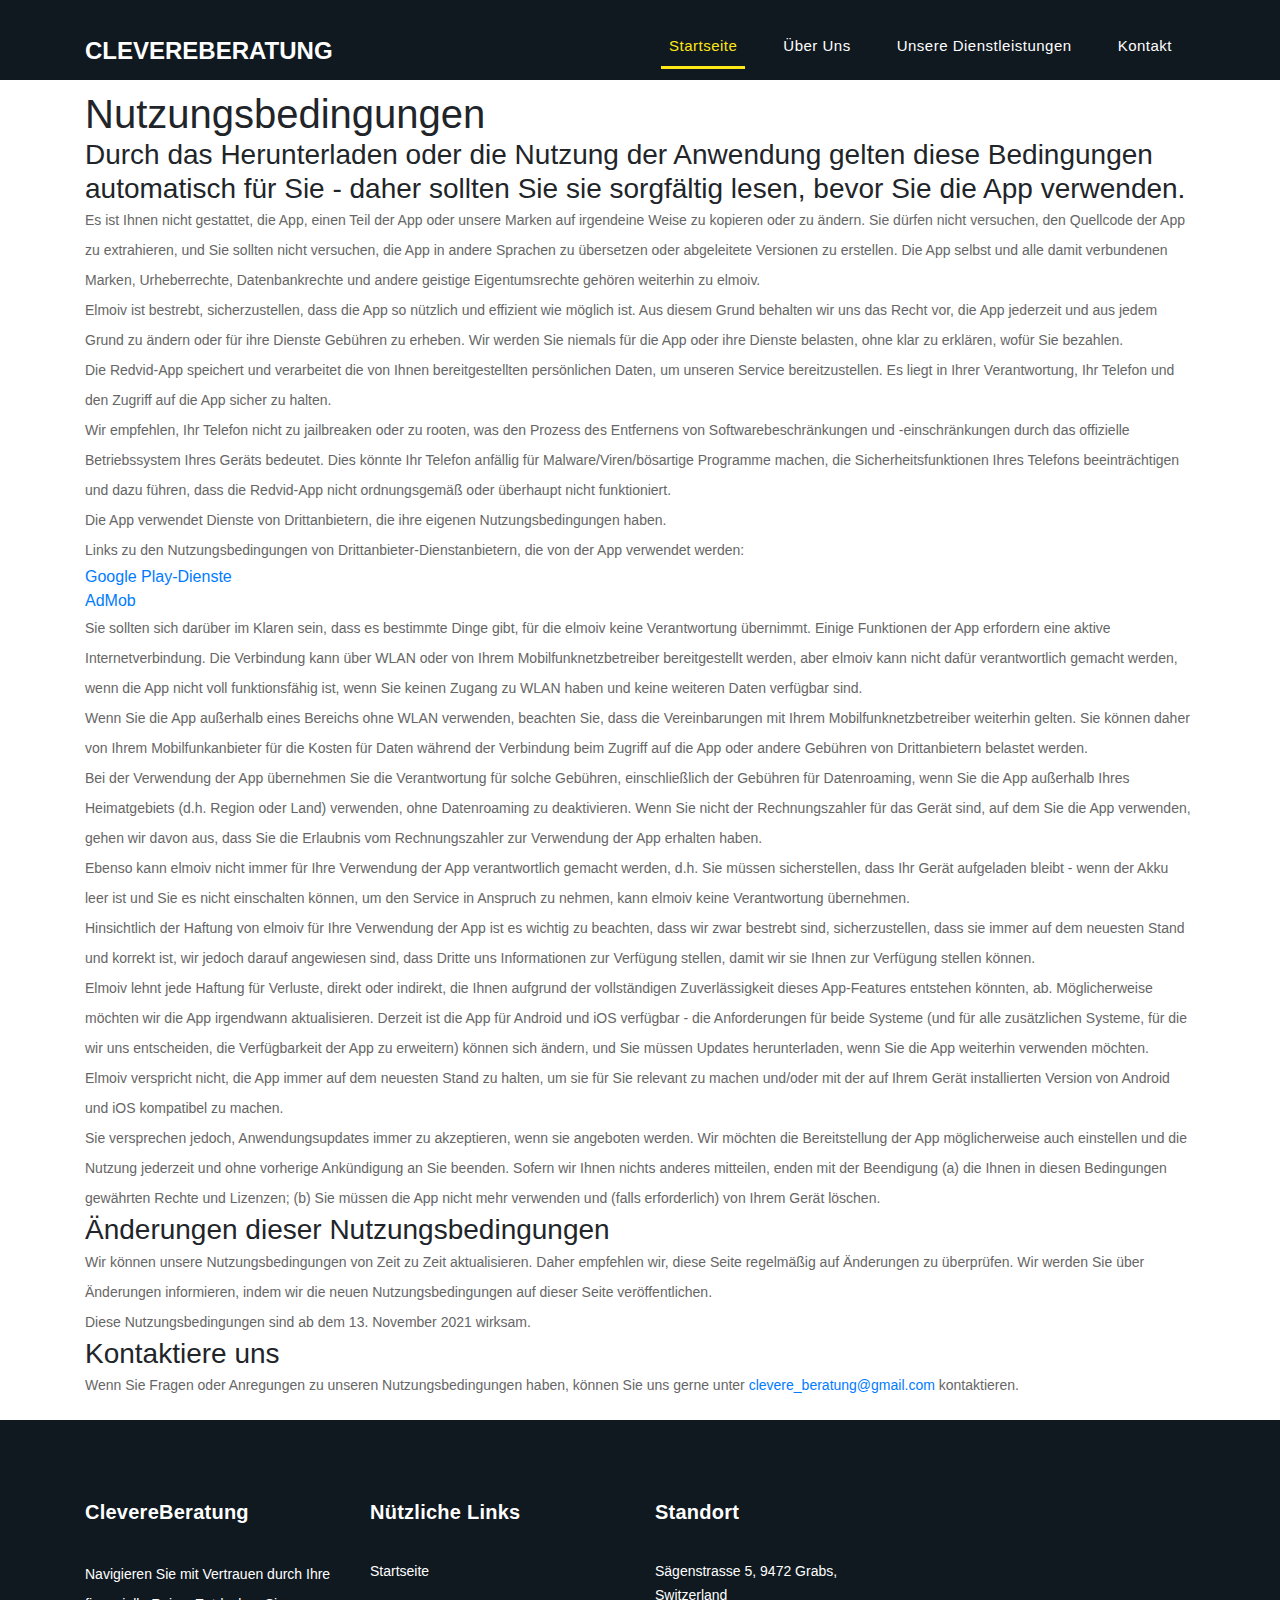
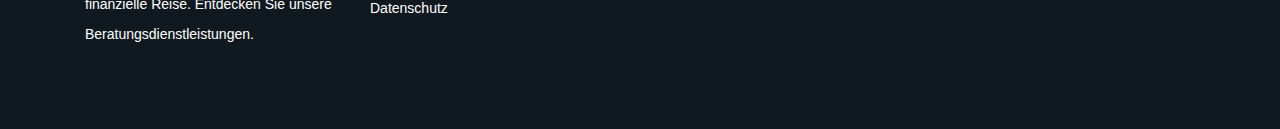
<file: terms-of-use.html>
<!DOCTYPE html>
<html dir="auto" lang="en">
    <head>
        <meta charset="utf-8" />
        <meta
            name="viewport"
            content="width=device-width, initial-scale=1, shrink-to-fit=no"
        />
        <meta name="description" content="" />
        <meta name="author" content="TemplateMo" />
        <link
            href="https://fonts.googleapis.com/css?family=Poppins:100,200,300,400,500,600,700,800,900&display=swap"
            rel="stylesheet"
        />

        <title>ClevereBeratung</title>

        <!-- Bootstrap core CSS -->
        <link href="vendor/bootstrap/css/bootstrap.min.css" rel="stylesheet" />

        <link
            rel="shortcut icon"
            href="assets/images/logo.png"
            type="image/x-icon"
        />

        <!-- Additional CSS Files -->
        <link rel="stylesheet" href="assets/css/fontawesome.css" />
        <link
            rel="stylesheet"
            href="assets/css/templatemo-finance-business.css"
        />
        <link rel="stylesheet" href="assets/css/owl.css" />
    </head>

    <body>
        <!-- ***** Preloader Start ***** -->
        <div id="preloader">
            <div class="jumper">
                <div></div>
                <div></div>
                <div></div>
            </div>
        </div>
        <!-- ***** Preloader End ***** -->

        <!-- Header -->
        <header style="background: #101920 !important; top: 0">
            <nav class="navbar navbar-expand-lg">
                <div class="container">
                    <a class="navbar-brand" href="index.html"
                        ><h2>ClevereBeratung</h2></a
                    >
                    <button
                        class="navbar-toggler"
                        type="button"
                        data-toggle="collapse"
                        data-target="#navbarResponsive"
                        aria-controls="navbarResponsive"
                        aria-expanded="false"
                        aria-label="Toggle navigation"
                    >
                        <span class="navbar-toggler-icon"></span>
                    </button>
                    <div class="collapse navbar-collapse" id="navbarResponsive">
                        <ul class="navbar-nav ml-auto">
                            <li class="nav-item active">
                                <a class="nav-link" href="#top"
                                    >Startseite
                                    <span class="sr-only">(aktuell)</span>
                                </a>
                            </li>
                            <li class="nav-item">
                                <a class="nav-link" href="#about">Über uns</a>
                            </li>
                            <li class="nav-item">
                                <a class="nav-link" href="#services"
                                    >Unsere Dienstleistungen</a
                                >
                            </li>
                            <li class="nav-item">
                                <a class="nav-link" href="#contact">Kontakt</a>
                            </li>
                        </ul>
                    </div>
                </div>
            </nav>
        </header>

        <main>
            <article
                class="container additional-wrapper"
                style="margin-top: 70px"
            >
                <div class="page__content" style="padding: 20px 0px">
                    <h1 class="page__title">Nutzungsbedingungen</h1>
                    <h3
                        id="by-downloading-or-using-the-app-these-terms-will-automatically-apply-to-you--therefore-you-should-make-sure-that-you-read-them-carefully-before-using-the-app"
                    >
                        Durch das Herunterladen oder die Nutzung der Anwendung
                        gelten diese Bedingungen automatisch für Sie - daher
                        sollten Sie sie sorgfältig lesen, bevor Sie die App
                        verwenden.
                    </h3>
                    <p>
                        Es ist Ihnen nicht gestattet, die App, einen Teil der
                        App oder unsere Marken auf irgendeine Weise zu kopieren
                        oder zu ändern. Sie dürfen nicht versuchen, den
                        Quellcode der App zu extrahieren, und Sie sollten nicht
                        versuchen, die App in andere Sprachen zu übersetzen oder
                        abgeleitete Versionen zu erstellen. Die App selbst und
                        alle damit verbundenen Marken, Urheberrechte,
                        Datenbankrechte und andere geistige Eigentumsrechte
                        gehören weiterhin zu elmoiv.
                    </p>
                    <p>
                        Elmoiv ist bestrebt, sicherzustellen, dass die App so
                        nützlich und effizient wie möglich ist. Aus diesem Grund
                        behalten wir uns das Recht vor, die App jederzeit und
                        aus jedem Grund zu ändern oder für ihre Dienste Gebühren
                        zu erheben. Wir werden Sie niemals für die App oder ihre
                        Dienste belasten, ohne klar zu erklären, wofür Sie
                        bezahlen.
                    </p>
                    <p>
                        Die Redvid-App speichert und verarbeitet die von Ihnen
                        bereitgestellten persönlichen Daten, um unseren Service
                        bereitzustellen. Es liegt in Ihrer Verantwortung, Ihr
                        Telefon und den Zugriff auf die App sicher zu halten.
                    </p>
                    <p>
                        Wir empfehlen, Ihr Telefon nicht zu jailbreaken oder zu
                        rooten, was den Prozess des Entfernens von
                        Softwarebeschränkungen und -einschränkungen durch das
                        offizielle Betriebssystem Ihres Geräts bedeutet. Dies
                        könnte Ihr Telefon anfällig für Malware/Viren/bösartige
                        Programme machen, die Sicherheitsfunktionen Ihres
                        Telefons beeinträchtigen und dazu führen, dass die
                        Redvid-App nicht ordnungsgemäß oder überhaupt nicht
                        funktioniert.
                    </p>
                    <p>
                        Die App verwendet Dienste von Drittanbietern, die ihre
                        eigenen Nutzungsbedingungen haben.
                    </p>
                    <p>
                        Links zu den Nutzungsbedingungen von
                        Drittanbieter-Dienstanbietern, die von der App verwendet
                        werden:
                    </p>
                    <ul>
                        <li>
                            <a href="https://www.google.com/policies/privacy/"
                                >Google Play-Dienste</a
                            >
                        </li>
                        <li>
                            <a
                                href="https://support.google.com/admob/answer/6128543?hl=en"
                                >AdMob</a
                            >
                        </li>
                    </ul>
                    <p>
                        Sie sollten sich darüber im Klaren sein, dass es
                        bestimmte Dinge gibt, für die elmoiv keine Verantwortung
                        übernimmt. Einige Funktionen der App erfordern eine
                        aktive Internetverbindung. Die Verbindung kann über WLAN
                        oder von Ihrem Mobilfunknetzbetreiber bereitgestellt
                        werden, aber elmoiv kann nicht dafür verantwortlich
                        gemacht werden, wenn die App nicht voll funktionsfähig
                        ist, wenn Sie keinen Zugang zu WLAN haben und keine
                        weiteren Daten verfügbar sind.
                    </p>
                    <p>
                        Wenn Sie die App außerhalb eines Bereichs ohne WLAN
                        verwenden, beachten Sie, dass die Vereinbarungen mit
                        Ihrem Mobilfunknetzbetreiber weiterhin gelten. Sie
                        können daher von Ihrem Mobilfunkanbieter für die Kosten
                        für Daten während der Verbindung beim Zugriff auf die
                        App oder andere Gebühren von Drittanbietern belastet
                        werden.
                    </p>
                    <p>
                        Bei der Verwendung der App übernehmen Sie die
                        Verantwortung für solche Gebühren, einschließlich der
                        Gebühren für Datenroaming, wenn Sie die App außerhalb
                        Ihres Heimatgebiets (d.h. Region oder Land) verwenden,
                        ohne Datenroaming zu deaktivieren. Wenn Sie nicht der
                        Rechnungszahler für das Gerät sind, auf dem Sie die App
                        verwenden, gehen wir davon aus, dass Sie die Erlaubnis
                        vom Rechnungszahler zur Verwendung der App erhalten
                        haben.
                    </p>
                    <p>
                        Ebenso kann elmoiv nicht immer für Ihre Verwendung der
                        App verantwortlich gemacht werden, d.h. Sie müssen
                        sicherstellen, dass Ihr Gerät aufgeladen bleibt - wenn
                        der Akku leer ist und Sie es nicht einschalten können,
                        um den Service in Anspruch zu nehmen, kann elmoiv keine
                        Verantwortung übernehmen.
                    </p>
                    <p>
                        Hinsichtlich der Haftung von elmoiv für Ihre Verwendung
                        der App ist es wichtig zu beachten, dass wir zwar
                        bestrebt sind, sicherzustellen, dass sie immer auf dem
                        neuesten Stand und korrekt ist, wir jedoch darauf
                        angewiesen sind, dass Dritte uns Informationen zur
                        Verfügung stellen, damit wir sie Ihnen zur Verfügung
                        stellen können.
                    </p>
                    <p>
                        Elmoiv lehnt jede Haftung für Verluste, direkt oder
                        indirekt, die Ihnen aufgrund der vollständigen
                        Zuverlässigkeit dieses App-Features entstehen könnten,
                        ab. Möglicherweise möchten wir die App irgendwann
                        aktualisieren. Derzeit ist die App für Android und iOS
                        verfügbar - die Anforderungen für beide Systeme (und für
                        alle zusätzlichen Systeme, für die wir uns entscheiden,
                        die Verfügbarkeit der App zu erweitern) können sich
                        ändern, und Sie müssen Updates herunterladen, wenn Sie
                        die App weiterhin verwenden möchten.
                    </p>
                    <p>
                        Elmoiv verspricht nicht, die App immer auf dem neuesten
                        Stand zu halten, um sie für Sie relevant zu machen
                        und/oder mit der auf Ihrem Gerät installierten Version
                        von Android und iOS kompatibel zu machen.
                    </p>
                    <p>
                        Sie versprechen jedoch, Anwendungsupdates immer zu
                        akzeptieren, wenn sie angeboten werden. Wir möchten die
                        Bereitstellung der App möglicherweise auch einstellen
                        und die Nutzung jederzeit und ohne vorherige Ankündigung
                        an Sie beenden. Sofern wir Ihnen nichts anderes
                        mitteilen, enden mit der Beendigung (a) die Ihnen in
                        diesen Bedingungen gewährten Rechte und Lizenzen; (b)
                        Sie müssen die App nicht mehr verwenden und (falls
                        erforderlich) von Ihrem Gerät löschen.
                    </p>
                    <h3
                        style="text-align: left"
                        id="changes-to-these-terms-and-conditions"
                    >
                        Änderungen dieser Nutzungsbedingungen
                    </h3>
                    <p>
                        Wir können unsere Nutzungsbedingungen von Zeit zu Zeit
                        aktualisieren. Daher empfehlen wir, diese Seite
                        regelmäßig auf Änderungen zu überprüfen. Wir werden Sie
                        über Änderungen informieren, indem wir die neuen
                        Nutzungsbedingungen auf dieser Seite veröffentlichen.
                    </p>
                    <p>
                        Diese Nutzungsbedingungen sind ab dem 13. November 2021
                        wirksam.
                    </p>
                    <h3 style="text-align: left" id="contact-us">
                        Kontaktiere uns
                    </h3>
                    <p>
                        Wenn Sie Fragen oder Anregungen zu unseren
                        Nutzungsbedingungen haben, können Sie uns gerne unter
                        <a href="mailto:clevere_beratung@gmail.com"
                            >clevere_beratung@gmail.com</a
                        >
                        kontaktieren.
                    </p>
                </div>
            </article>
        </main>

        <!-- Footer Starts Here -->
        <footer>
            <div class="container">
                <div class="row">
                    <div class="col-md-3 footer-item">
                        <h4>ClevereBeratung</h4>
                        <p>
                            Navigieren Sie mit Vertrauen durch Ihre finanzielle
                            Reise. Entdecken Sie unsere
                            Beratungsdienstleistungen.
                        </p>
                    </div>
                    <div class="col-md-3 footer-item">
                        <h4>Nützliche Links</h4>
                        <ul class="menu-list">
                            <li><a href="index.html">Startseite</a></li>
                            <li>
                                <a href="privacy-policy.html">Datenschutz</a>
                            </li>
                        </ul>
                    </div>
                    <div class="col-md-3 footer-item">
                        <h4>Standort</h4>
                        <ul class="menu-list">
                            <li>
                                <a href="#contact"
                                    >Sägenstrasse 5, 9472 Grabs, Switzerland</a
                                >
                            </li>
                        </ul>
                    </div>
                </div>
            </div>
        </footer>

        <!-- Bootstrap core JavaScript -->
        <script src="vendor/jquery/jquery.min.js"></script>
        <script src="vendor/bootstrap/js/bootstrap.bundle.min.js"></script>

        <!-- Additional Scripts -->
        <script src="assets/js/custom.js"></script>
        <script src="assets/js/owl.js"></script>
        <script src="assets/js/slick.js"></script>
        <script src="assets/js/accordions.js"></script>
        <script src="assets/js/contact-form.js"></script>
        <script src="assets/js/cookiebanner.js"></script>

        <script language="text/Javascript">
            cleared[0] = cleared[1] = cleared[2] = 0; //set a cleared flag for each field
            function clearField(t) {
                //declaring the array outside of the
                if (!cleared[t.id]) {
                    // function makes it static and global
                    cleared[t.id] = 1; // you could use true and false, but that's more typing
                    t.value = ''; // with more chance of typos
                    t.style.color = '#fff';
                }
            }
        </script>
    </body>
</html>
</file>
<file: assets/css/templatemo-finance-business.css>
/* 

TemplateMo - Finance Business

https://templatemo.com/tm-545-finance-business

*/

body {
    font-family: 'Quicksand', sans-serif;
    overflow-x: hidden;
    text-rendering: optimizeLegibility;
    -webkit-font-smoothing: antialiased;
    -moz-osx-font-smoothing: grayscale;
}
p {
    margin-bottom: 0px;
    font-size: 14px;
    color: #666666;
    line-height: 30px;
}
a {
    text-decoration: none !important;
}
ul {
    padding: 0;
    margin: 0;
    list-style: none;
}

h1,
h2,
h3,
h4,
h5,
h6 {
    margin: 0px;
}

a.filled-button {
    background-color: #ffe715;
    color: #fff;
    font-size: 13px;
    text-transform: uppercase;
    font-weight: 700;
    padding: 12px 30px;
    border-radius: 30px;
    display: inline-block;
    transition: all 0.3s;
}

a.filled-button:hover {
    background-color: #fff;
    color: #ffe715;
}

a.border-button {
    background-color: transparent;
    color: #fff;
    border: 2px solid #fff;
    font-size: 13px;
    text-transform: uppercase;
    font-weight: 700;
    padding: 10px 28px;
    border-radius: 30px;
    display: inline-block;
    transition: all 0.3s;
}

a.border-button:hover {
    background-color: #fff;
    color: #ffe715;
}

.section-heading {
    text-align: center;
    margin-bottom: 80px;
}

.section-heading h2 {
    font-size: 36px;
    font-weight: 600;
    color: #1e1e1e;
}

.section-heading em {
    font-style: normal;
    color: #ffe715;
}

.section-heading span {
    display: block;
    margin-top: 15px;
    text-transform: uppercase;
    font-size: 15px;
    color: #666;
    letter-spacing: 1px;
}

#preloader {
    overflow: hidden;
    background: #ffe715;
    left: 0;
    right: 0;
    top: 0;
    bottom: 0;
    position: fixed;
    z-index: 9999999;
    color: #fff;
}

#preloader .jumper {
    left: 0;
    top: 0;
    right: 0;
    bottom: 0;
    display: block;
    position: absolute;
    margin: auto;
    width: 50px;
    height: 50px;
}

#preloader .jumper > div {
    background-color: #fff;
    width: 10px;
    height: 10px;
    border-radius: 100%;
    -webkit-animation-fill-mode: both;
    animation-fill-mode: both;
    position: absolute;
    opacity: 0;
    width: 50px;
    height: 50px;
    -webkit-animation: jumper 1s 0s linear infinite;
    animation: jumper 1s 0s linear infinite;
}

#preloader .jumper > div:nth-child(2) {
    -webkit-animation-delay: 0.33333s;
    animation-delay: 0.33333s;
}

#preloader .jumper > div:nth-child(3) {
    -webkit-animation-delay: 0.66666s;
    animation-delay: 0.66666s;
}

@-webkit-keyframes jumper {
    0% {
        opacity: 0;
        -webkit-transform: scale(0);
        transform: scale(0);
    }
    5% {
        opacity: 1;
    }
    100% {
        -webkit-transform: scale(1);
        transform: scale(1);
        opacity: 0;
    }
}

@keyframes jumper {
    0% {
        opacity: 0;
        -webkit-transform: scale(0);
        transform: scale(0);
    }
    5% {
        opacity: 1;
    }
    100% {
        opacity: 0;
    }
}

/* Sub Header Style */

.sub-header {
    background-color: #ffe715;
    height: 46px;
    line-height: 46px;
}

.sub-header ul li {
    display: inline-block;
}

.sub-header ul.left-info li {
    border-left: 1px solid rgba(250, 250, 250, 0.3);
    padding: 0px 20px;
}

.sub-header ul.left-info li:last-child {
    border-right: 1px solid rgba(250, 250, 250, 0.3);
}

.sub-header ul.left-info li i {
    margin-right: 10px;
    font-size: 18px;
}

.sub-header ul.left-info li a {
    color: #fff;
    font-size: 14px;
    font-weight: 600;
}

.sub-header ul.right-icons {
    float: right;
}

.sub-header ul.right-icons li {
    margin-right: -4px;
    width: 46px;
    display: inline-block;
    text-align: center;
    border-right: 1px solid rgba(250, 250, 250, 0.3);
}

.sub-header ul.right-icons li:first-child {
    border-left: 1px solid rgba(250, 250, 250, 0.3);
}

.sub-header ul.right-icons li a {
    color: #fff;
    transition: all 0.3s;
}

.sub-header ul.right-icons li a:hover {
    opacity: 0.75;
}

/* Header Style */
header {
    position: absolute;
    z-index: 99999;
    width: 100%;
    background-color: transparent !important;
    height: 80px;
    -webkit-transition: all 0.3s ease-in-out 0s;
    -moz-transition: all 0.3s ease-in-out 0s;
    -o-transition: all 0.3s ease-in-out 0s;
    transition: all 0.3s ease-in-out 0s;
}
header .navbar {
    padding: 20px 0px;
}
.background-header .navbar {
    padding: 10px 0px;
}
.background-header {
    top: 0;
    position: fixed;
    background-color: #fff !important;
    box-shadow: 0px 1px 10px rgba(0, 0, 0, 0.1);
}
.background-header .navbar-brand h2 {
    color: #ffe715 !important;
}
.background-header .navbar-nav a.nav-link {
    color: #1e1e1e !important;
}
.background-header .navbar-nav .nav-link:hover,
.background-header .navbar-nav .active > .nav-link,
.background-header .navbar-nav .nav-link.current,
.background-header .navbar-nav .nav-link.show,
.background-header .navbar-nav .show > .nav-link {
    color: #ffe715 !important;
}
.navbar .navbar-brand {
    float: left;
    margin-top: 12px;
    outline: none;
}
.navbar .navbar-brand h2 {
    color: #fff;
    text-transform: uppercase;
    font-size: 24px;
    font-weight: 700;
    -webkit-transition: all 0.3s ease 0s;
    -moz-transition: all 0.3s ease 0s;
    -o-transition: all 0.3s ease 0s;
    transition: all 0.3s ease 0s;
}
.navbar .navbar-brand h2 em {
    font-style: normal;
    font-size: 16px;
}
#navbarResponsive {
    z-index: 999;
}
.navbar-collapse {
    text-align: center;
}
.navbar .navbar-nav .nav-item {
    margin: 0px 15px;
}
.navbar .navbar-nav a.nav-link {
    text-transform: capitalize;
    font-size: 15px;
    font-weight: 300;
    letter-spacing: 0.5px;
    color: #fff;
    transition: all 0.5s;
    margin-top: 5px;
}
.navbar .navbar-nav .nav-link:hover,
.navbar .navbar-nav .active > .nav-link,
.navbar .navbar-nav .nav-link.current,
.navbar .navbar-nav .nav-link.show,
.navbar .navbar-nav .show > .nav-link {
    color: #ffe715;
    border-bottom: 3px solid #ffe715;
}
.navbar .navbar-toggler-icon {
    background-image: none;
}
.navbar .navbar-toggler {
    border-color: #fff;
    background-color: #fff;
    height: 36px;
    outline: none;
    border-radius: 0px;
    position: absolute;
    right: 30px;
    top: 20px;
}
.navbar .navbar-toggler-icon:after {
    content: '\f0c9';
    color: #ffe715;
    font-size: 18px;
    line-height: 26px;
    font-family: 'FontAwesome';
}

/* Banner Style */

.img-fill {
    width: 100%;
    display: block;
    overflow: hidden;
    position: relative;
    text-align: center;
}

.img-fill img {
    min-height: 100%;
    min-width: 100%;
    position: relative;
    display: inline-block;
    max-width: none;
}

*,
*:before,
*:after {
    -webkit-box-sizing: border-box;
    box-sizing: border-box;
    -webkit-font-smoothing: antialiased;
    -moz-osx-font-smoothing: grayscale;
}

.Grid1k {
    padding: 0 15px;
    max-width: 1200px;
    margin: auto;
}

.blocks-box,
.slick-slider {
    margin: 0;
    padding: 0 !important;
}

.slick-slide {
    float: left;
    padding: 0;
}

.Modern-Slider .item .img-fill {
    background-size: cover;
    background-position: center center;
    background-repeat: no-repeat;
    height: 95vh;
}

.Modern-Slider .item-1 .img-fill {
    background-image: url(../images/slide_01.jpg);
}

.Modern-Slider .item-2 .img-fill {
    background-image: url(../images/slide_02.jpg);
}

.Modern-Slider .item-3 .img-fill {
    background-image: url(../images/slide_03.jpg);
}

.Modern-Slider .NextArrow {
    position: absolute;
    top: 50%;
    right: 30px;
    border: 0 none;
    background-color: transparent;
    text-align: center;
    font-size: 36px;
    font-family: 'FontAwesome';
    color: #fff;
    z-index: 5;
    outline: none;
    cursor: pointer;
}

.Modern-Slider .NextArrow:before {
    content: '\f105';
}

.Modern-Slider .PrevArrow {
    position: absolute;
    top: 50%;
    left: 30px;
    border: 0 none;
    background-color: transparent;
    text-align: center;
    font-size: 36px;
    font-family: 'FontAwesome';
    color: #fff;
    z-index: 5;
    outline: none;
    cursor: pointer;
}

.Modern-Slider .PrevArrow:before {
    content: '\f104';
}

ul.slick-dots {
    display: none !important;
}

.Modern-Slider .text-content {
    text-align: left;
    width: 75%;
    position: absolute;
    top: 50%;
    left: 50%;
    transform: translate(-50%, -50%);
}

.Modern-Slider .item h6 {
    margin-bottom: 15px;
    font-size: 22px;
    text-transform: uppercase;
    font-weight: 700;
    letter-spacing: 1px;
    color: #ffe715;
    animation: fadeOutRight 1s both;
}

.Modern-Slider .item h4 {
    margin-bottom: 30px;
    text-transform: uppercase;
    font-size: 44px;
    font-weight: 700;
    letter-spacing: 2.5px;
    color: #fff;
    overflow: hidden;
    animation: fadeOutLeft 1s both;
}

.Modern-Slider .item p {
    max-width: 570px;
    color: #fff;
    font-size: 15px;
    font-weight: 400;
    line-height: 30px;
    margin-bottom: 40px;
}

.Modern-Slider .item a {
    margin: 0 5px;
}

.Modern-Slider .item.slick-active h6 {
    animation: fadeInDown 1s both 1s;
}

.Modern-Slider .item.slick-active h4 {
    animation: fadeInLeft 1s both 1.5s;
}

.Modern-Slider .item.slick-active {
    animation: Slick-FastSwipeIn 1s both;
}

.Modern-Slider .buttons {
    position: relative;
}

.Modern-Slider {
    background: #000;
}

/* ==== Slick Slider Css Ruls === */
.slick-slider {
    position: relative;
    display: block;
    -webkit-user-select: none;
    -moz-user-select: none;
    -ms-user-select: none;
    user-select: none;
    -webkit-touch-callout: none;
    -khtml-user-select: none;
    -ms-touch-action: pan-y;
    touch-action: pan-y;
    -webkit-tap-highlight-color: transparent;
}
.slick-list {
    position: relative;
    display: block;
    overflow: hidden;
    margin: 0;
    padding: 0;
}
.slick-list:focus {
    outline: none;
}
.slick-list.dragging {
    cursor: hand;
}
.slick-slider .slick-track,
.slick-slider .slick-list {
    -webkit-transform: translate3d(0, 0, 0);
    -ms-transform: translate3d(0, 0, 0);
    transform: translate3d(0, 0, 0);
}
.slick-track {
    position: relative;
    top: 0;
    left: 0;
    display: block;
}
.slick-track:before,
.slick-track:after {
    display: table;
    content: '';
}
.slick-track:after {
    clear: both;
}
.slick-loading .slick-track {
    visibility: hidden;
}
.slick-slide {
    display: none;
    float: left /* If RTL Make This Right */;
    height: 100%;
    min-height: 1px;
}
.slick-slide.dragging img {
    pointer-events: none;
}
.slick-initialized .slick-slide {
    display: block;
}
.slick-loading .slick-slide {
    visibility: hidden;
}
.slick-vertical .slick-slide {
    display: block;
    height: auto;
    border: 1px solid transparent;
}

/* Request Form */

.request-form {
    background-color: #ffe715;
    padding: 40px 0px;
    color: #fff;
}

.request-form h4 {
    font-size: 22px;
    font-weight: 600;
}

.request-form span {
    font-size: 15px;
    font-weight: 400;
    display: inline-block;
    margin-top: 10px;
}

.request-form a.border-button {
    margin-top: 12px;
    float: right;
}

/* Services */

.services {
    margin-top: 140px;
}

.service-item img {
    width: 100%;
    overflow: hidden;
}

.service-item .down-content {
    background-color: #f7f7f7;
    padding: 30px;
}

.service-item .down-content h4 {
    font-size: 20px;
    font-weight: 700;
    letter-spacing: 0.25px;
    margin-bottom: 15px;
}

.service-item .down-content p {
    margin-bottom: 20px;
}

/* Fun Facts */

.fun-facts {
    margin-top: 140px;
    background-image: url(../images/fun-facts-bg.jpg);
    background-position: center center;
    background-repeat: no-repeat;
    background-size: cover;
    background-attachment: fixed;
    padding: 140px 0px;
    color: #fff;
}

.fun-facts span {
    text-transform: uppercase;
    font-size: 15px;
    color: #fff;
    letter-spacing: 1px;
    margin-bottom: 10px;
    display: block;
}

.fun-facts h2 {
    font-size: 36px;
    font-weight: 600;
    margin-bottom: 35px;
}

.fun-facts em {
    font-style: normal;
    color: #ffe715;
}

.fun-facts p {
    color: #fff;
    margin-bottom: 40px;
}

.fun-facts .left-content {
    margin-right: 45px;
}

.count-area-content {
    text-align: center;
    background-color: rgba(250, 250, 250, 0.1);
    padding: 25px 30px 35px 30px;
    margin: 15px 0px;
}

.count-digit {
    margin: 5px 0px;
    color: #ffe715;
    font-weight: 700;
    font-size: 36px;
}
.count-title {
    font-size: 20px;
    font-weight: 600;
    color: #fff;
    letter-spacing: 0.5px;
}

/* More Info */

.more-info {
    margin-top: 140px;
}

.more-info .left-image img {
    width: 100%;
    overflow: hidden;
}

.more-info .more-info-content {
    background-color: #f7f7f7;
}

.about-info .more-info-content {
    background-color: transparent;
}

.about-info .right-content {
    padding: 0px !important;
    margin-right: 30px;
}

.more-info .right-content {
    padding: 45px 45px 45px 30px;
}

.more-info .right-content span {
    text-transform: uppercase;
    font-size: 15px;
    color: #666;
    letter-spacing: 1px;
    margin-bottom: 10px;
    display: block;
}

.more-info .right-content h2 {
    font-size: 36px;
    font-weight: 600;
    margin-bottom: 35px;
}

.more-info .right-content em {
    font-style: normal;
    color: #ffe715;
}

.more-info .right-content p {
    margin-bottom: 30px;
}

/* Testimonials Style */

.about-testimonials {
    margin-top: 0px !important;
}

.testimonials {
    margin-top: 140px;
    background-color: #f7f7f7;
    padding: 140px 0px;
}
.testimonial-item .inner-content {
    text-align: center;
    background-color: #fff;
    padding: 30px;
    border-radius: 5px;
}
.testimonial-item p {
    font-size: 14px;
    font-weight: 400;
}
.testimonial-item h4 {
    font-size: 19px;
    font-weight: 700;
    color: #1e1e1e;
    letter-spacing: 0.5px;
    margin-bottom: 0px;
}
.testimonial-item span {
    display: inline-block;
    margin-top: 8px;
    font-weight: 600;
    font-size: 14px;
    color: #ffe715;
}
.testimonial-item img {
    max-width: 60px;
    border-radius: 50%;
    margin: 25px auto 0px auto;
}

/* Call Back Style */

.callback-services {
    border-top: 1px solid #eee;
    padding-top: 140px;
}

.contact-us {
    background-color: #f7f7f7;
    padding: 140px 0px;
}

.contact-us .contact-form {
    background-color: transparent !important;
    padding: 0 !important;
}

.callback-form {
    margin-top: 140px;
}

.callback-form .contact-form {
    background-color: #ffe715;
    padding: 60px;
    border-radius: 5px;
    text-align: center;
}

.callback-form .contact-form input {
    border-radius: 20px;
    height: 40px;
    line-height: 40px;
    display: inline-block;
    padding: 0px 15px;
    color: #6a6a6a;
    font-size: 13px;
    text-transform: none;
    box-shadow: none;
    border: none;
    margin-bottom: 35px;
}

.callback-form .contact-form input:focus {
    outline: none;
    box-shadow: none;
    border: none;
}

.callback-form .contact-form textarea {
    border-radius: 20px;
    height: 120px;
    max-height: 200px;
    min-height: 120px;
    display: inline-block;
    padding: 15px;
    color: #6a6a6a;
    font-size: 13px;
    text-transform: none;
    box-shadow: none;
    border: none;
    margin-bottom: 35px;
}

.callback-form .contact-form textarea:focus {
    outline: none;
    box-shadow: none;
    border: none;
}

.callback-form .contact-form ::-webkit-input-placeholder {
    /* Edge */
    color: #aaa;
}
.callback-form .contact-form :-ms-input-placeholder {
    /* Internet Explorer 10-11 */
    color: #aaa;
}
.callback-form .contact-form ::placeholder {
    color: #aaa;
}

.callback-form .contact-form button.border-button {
    background-color: transparent;
    color: #fff;
    border: 2px solid #fff;
    font-size: 13px;
    text-transform: uppercase;
    font-weight: 700;
    padding: 10px 28px;
    border-radius: 30px;
    display: inline-block;
    transition: all 0.3s;
    outline: none;
    box-shadow: none;
    text-shadow: none;
    cursor: pointer;
}

.callback-form .contact-form button.border-button:hover {
    background-color: #fff;
    color: #ffe715;
}

.contact-us .contact-form button.filled-button {
    background-color: #ffe715;
    color: #fff;
    border: none;
    font-size: 13px;
    text-transform: uppercase;
    font-weight: 700;
    padding: 12px 30px;
    border-radius: 30px;
    display: inline-block;
    transition: all 0.3s;
    outline: none;
    box-shadow: none;
    text-shadow: none;
    cursor: pointer;
}

.contact-us .contact-form button.filled-button:hover {
    background-color: #fff;
    color: #ffe715;
}

/* Partners Style */

.contact-partners {
    margin-top: -8px !important;
}

.partners {
    margin-top: 140px;
    background-color: #f7f7f7;
    padding: 60px 0px;
}

.partners .owl-item {
    text-align: center;
    cursor: pointer;
}

.partners .partner-item img {
    max-width: 156px;
    margin: auto;
}

/* Footer Style */

footer {
    background-color: #101920;
    padding: 80px 0px;
    color: #fff;
}

footer h4 {
    color: #fff;
    font-size: 20px;
    font-weight: 600;
    letter-spacing: 0.25px;
    margin-bottom: 35px;
}
footer p {
    color: #fff;
}

footer ul.social-icons {
    margin-top: 25px;
}

footer ul.social-icons li {
    display: inline-block;
    margin-right: 5px;
}

footer ul.social-icons li:last-child {
    margin-right: 0px;
}

footer ul.social-icons li a {
    width: 34px;
    height: 34px;
    display: inline-block;
    line-height: 34px;
    text-align: center;
    background-color: #fff;
    color: #101920;
    border-radius: 50%;
    transition: all 0.3s;
}

footer ul.social-icons li a:hover {
    background-color: #ffe715;
}

footer ul.menu-list li {
    margin-bottom: 13px;
}

footer ul.menu-list li:last-child {
    margin-bottom: 0px;
}

footer ul.menu-list li a {
    font-size: 14px;
    color: #fff;
    transition: all 0.3s;
}

footer ul.menu-list li a:hover {
    color: #ffe715;
}

footer .contact-form input {
    border-radius: 20px;
    height: 40px;
    line-height: 40px;
    display: inline-block;
    padding: 0px 15px;
    color: #aaa !important;
    background-color: #343434;
    font-size: 13px;
    text-transform: none;
    box-shadow: none;
    border: none;
    margin-bottom: 15px;
}

footer .contact-form input:focus {
    outline: none;
    box-shadow: none;
    border: none;
    background-color: #343434;
}

footer .contact-form textarea {
    border-radius: 20px;
    height: 120px;
    max-height: 200px;
    min-height: 120px;
    display: inline-block;
    padding: 15px;
    color: #aaa !important;
    background-color: #343434;
    font-size: 13px;
    text-transform: none;
    box-shadow: none;
    border: none;
    margin-bottom: 15px;
}

footer .contact-form textarea:focus {
    outline: none;
    box-shadow: none;
    border: none;
    background-color: #343434;
}

footer .contact-form ::-webkit-input-placeholder {
    /* Edge */
    color: #aaa;
}
footer .contact-form :-ms-input-placeholder {
    /* Internet Explorer 10-11 */
    color: #aaa;
}
footer .contact-form ::placeholder {
    color: #aaa;
}

footer .contact-form button.filled-button {
    background-color: transparent;
    color: #fff;
    background-color: #ffe715;
    border: none;
    font-size: 13px;
    text-transform: uppercase;
    font-weight: 700;
    padding: 12px 30px;
    border-radius: 30px;
    display: inline-block;
    transition: all 0.3s;
    outline: none;
    box-shadow: none;
    text-shadow: none;
    cursor: pointer;
}

footer .contact-form button.filled-button:hover {
    background-color: #fff;
    color: #ffe715;
}

/* Sub-footer Style */

.sub-footer {
    background-color: #343434;
    text-align: center;
    padding: 25px 0px;
}

.sub-footer p {
    color: #fff;
    font-weight: 300;
    letter-spacing: 0.5px;
}

.sub-footer a {
    color: #fff;
}

.page-heading {
    text-align: center;
    background-image: url(../images/page-heading-bg.jpg);
    background-position: center center;
    background-repeat: no-repeat;
    background-size: cover;
    padding: 230px 0px 150px 0px;
    color: #fff;
}

.page-heading h1 {
    text-transform: capitalize;
    font-size: 36px;
    font-weight: 700;
    letter-spacing: 2px;
    margin-bottom: 18px;
}

.page-heading span {
    font-size: 15px;
    text-transform: uppercase;
    letter-spacing: 1px;
    color: #fff;
    display: block;
}

/* team */

.team {
    background-color: #f7f7f7;
    margin-top: 140px;
    margin-bottom: -140px;
    padding: 120px 0px;
}

.team-item img {
    width: 100%;
    overflow: hidden;
}

.team-item .down-content {
    background-color: #fff;
    padding: 30px;
}

.team-item .down-content h4 {
    font-size: 20px;
    font-weight: 700;
    letter-spacing: 0.25px;
    margin-bottom: 10px;
}

.team-item .down-content span {
    color: #ffe715;
    font-weight: 600;
    font-size: 14px;
    display: block;
    margin-bottom: 15px;
}

.team-item .down-content p {
    margin-bottom: 20px;
}

/* Single Service */

.single-services {
    margin-top: 140px;
}

#tabs ul {
    margin: 0;
    padding: 0;
}
#tabs ul li {
    margin-bottom: 10px;
    display: inline-block;
    width: 100%;
}
#tabs ul li:last-child {
    margin-bottom: 0px;
}
#tabs ul li a {
    text-transform: capitalize;
    width: 100%;
    padding: 30px 30px;
    display: inline-block;
    background-color: #ffe715;
    font-size: 20px;
    color: #121212;
    letter-spacing: 0.5px;
    font-weight: 700;
    transition: all 0.3s;
}
#tabs ul li a i {
    float: right;
    margin-top: 5px;
}
#tabs ul .ui-tabs-active span {
    background: #faf5b2;
    border: #faf5b2;
    line-height: 90px;
    border-bottom: none;
}
#tabs ul .ui-tabs-active a {
    color: #fff;
}
#tabs ul .ui-tabs-active span {
    color: #1e1e1e;
}
.tabs-content {
    margin-left: 30px;
    text-align: left;
    display: inline-block;
    transition: all 0.3s;
}
.tabs-content img {
    max-width: 100%;
    overflow: hidden;
}
.tabs-content h4 {
    font-size: 20px;
    font-weight: 700;
    letter-spacing: 0.25px;
    margin-bottom: 15px;
    margin-top: 30px;
}
.tabs-content p {
    font-size: 14px;
    color: #7a7a7a;
    margin-bottom: 0px;
}

/* Contact Information */

.contact-information {
    margin-top: 140px;
}

.contact-information .contact-item {
    padding: 60px 30px;
    background-color: #f7f7f7;
    text-align: center;
}

.contact-information .contact-item i {
    color: #ffe715;
    font-size: 48px;
    margin-bottom: 40px;
}

.contact-information .contact-item h4 {
    font-size: 20px;
    font-weight: 700;
    letter-spacing: 0.25px;
    margin-bottom: 15px;
}

.contact-information .contact-item p {
    margin-bottom: 20px;
}

.contact-information .contact-item a {
    font-weight: 600;
    color: #ffe715;
    font-size: 15px;
}

/* Responsive Style */
@media (max-width: 768px) {
    .sub-header {
        display: none;
    }
    .Modern-Slider .item h6 {
        margin-bottom: 15px;
        font-size: 18px;
    }
    .Modern-Slider .item h4 {
        margin-bottom: 25px;
        font-size: 28px;
        line-height: 36px;
        letter-spacing: 1px;
    }
    .Modern-Slider .item p {
        max-width: 570px;
        line-height: 25px;
        margin-bottom: 30px;
    }
    .Modern-Slider .NextArrow {
        right: 5px;
    }
    .Modern-Slider .PrevArrow {
        left: 5px;
    }
    .request-form {
        text-align: center;
    }
    .request-form a.border-button {
        float: none;
        margin-top: 30px;
    }
    .services .service-item {
        margin-bottom: 30px;
    }
    .fun-facts .left-content {
        margin-right: 0px;
        margin-bottom: 30px;
    }
    .more-info .right-content {
        padding: 30px;
    }
    footer {
        padding: 80px 0px 20px 0px;
    }
    footer .footer-item {
        border-bottom: 1px solid #343434;
        margin-bottom: 30px;
        padding-bottom: 30px;
    }
    footer .last-item {
        border-bottom: none;
    }
    .about-info .right-content {
        margin-right: 0px;
        margin-bottom: 30px;
    }
    .team .team-item {
        margin-bottom: 30px;
    }
    .tabs-content {
        margin-left: 0px;
        margin-top: 30px;
    }
    .contact-item {
        margin-bottom: 30px;
    }
}

@media (max-width: 992px) {
    .navbar .navbar-brand {
        position: absolute;
        left: 30px;
        top: 10px;
    }
    .navbar .navbar-brand {
        width: auto;
    }
    .navbar:after {
        display: none;
    }
    #navbarResponsive {
        z-index: 99999;
        position: absolute;
        top: 80px;
        left: 0;
        width: 100%;
        text-align: center;
        background-color: #fff;
        box-shadow: 0px 10px 10px rgba(0, 0, 0, 0.1);
    }
    .navbar .navbar-nav .nav-item {
        border-bottom: 1px solid #eee;
    }
    .navbar .navbar-nav .nav-item:last-child {
        border-bottom: none;
    }
    .navbar .navbar-nav a.nav-link {
        padding: 15px 0px;
        color: #1e1e1e !important;
    }
    .navbar .navbar-nav .nav-link:hover,
    .navbar .navbar-nav .active > .nav-link,
    .navbar .navbar-nav .nav-link.current,
    .navbar .navbar-nav .nav-link.show,
    .navbar .navbar-nav .show > .nav-link {
        color: #ffe715 !important;
        border-bottom: none !important;
    }
}
/* Cookie banner */

/* Google Fonts - Poppins */
@import url('https://fonts.googleapis.com/css2?family=Poppins:wght@300;400;500;600&display=swap');

.cookie-wrapper {
    position: fixed;
    bottom: 0px;
    right: 0;
    width: 100%;
    background: #fff;
    padding: 15px 25px 22px;
    transition: right 0.3s ease;
    box-shadow: 0 5px 10px rgb(0, 0, 0);
    z-index: 999;
    @media (max-width: 600px) {
        width: 100%;
    }
}
.cookie-wrapper .show {
    right: 20px;
}

.hidden {
    display: none;
}
header i {
    color: #ffe715;
    font-size: 32px;
    text-align: center;
}
header h2 {
    color: #ffe715;
    font-weight: 500;
    text-align: center;
}
.data {
    text-align: center;
}
.data p a {
    color: #ffe715;
    text-decoration: none;
    text-align: center !important;
}
.data p a:hover {
    text-decoration: underline;
}
.buttons {
    padding: 20px 0px;
    text-align: center;
}
.buttons .cookie-button {
    border: 2px solid #ffe715;
    color: #fff;
    padding: 8px 0;
    background: #ffe715;
    cursor: pointer;
    width: calc(100% / 2 - 10px);
    transition: all 0.2s ease;
    max-width: 150px;
    border-radius: 35px;
}
.buttons #acceptBtn:hover {
    background-color: transparent;
    color: #ffe715;
}
#declineBtn {
    background-color: #fff;
    color: #ffe715;
}
#declineBtn:hover {
    background-color: #ffe715;
    color: #fff;
}
</file>
